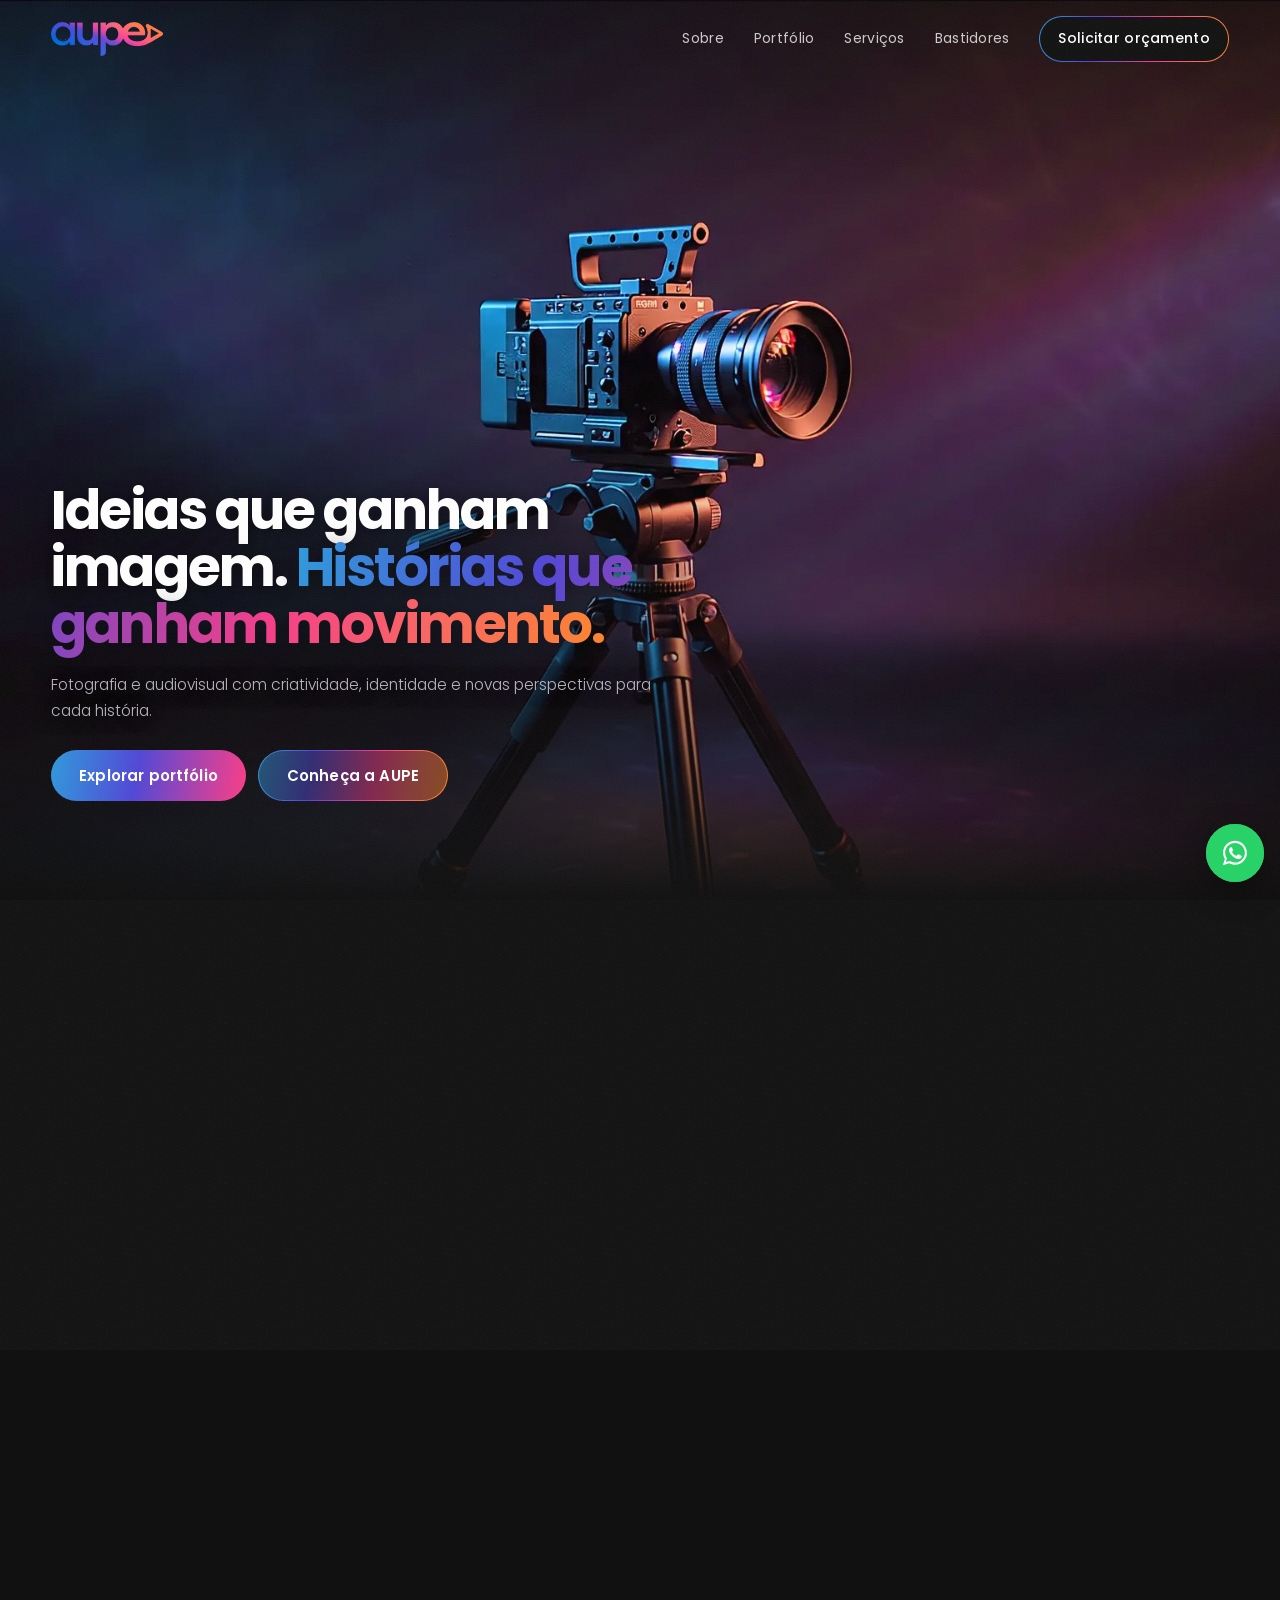
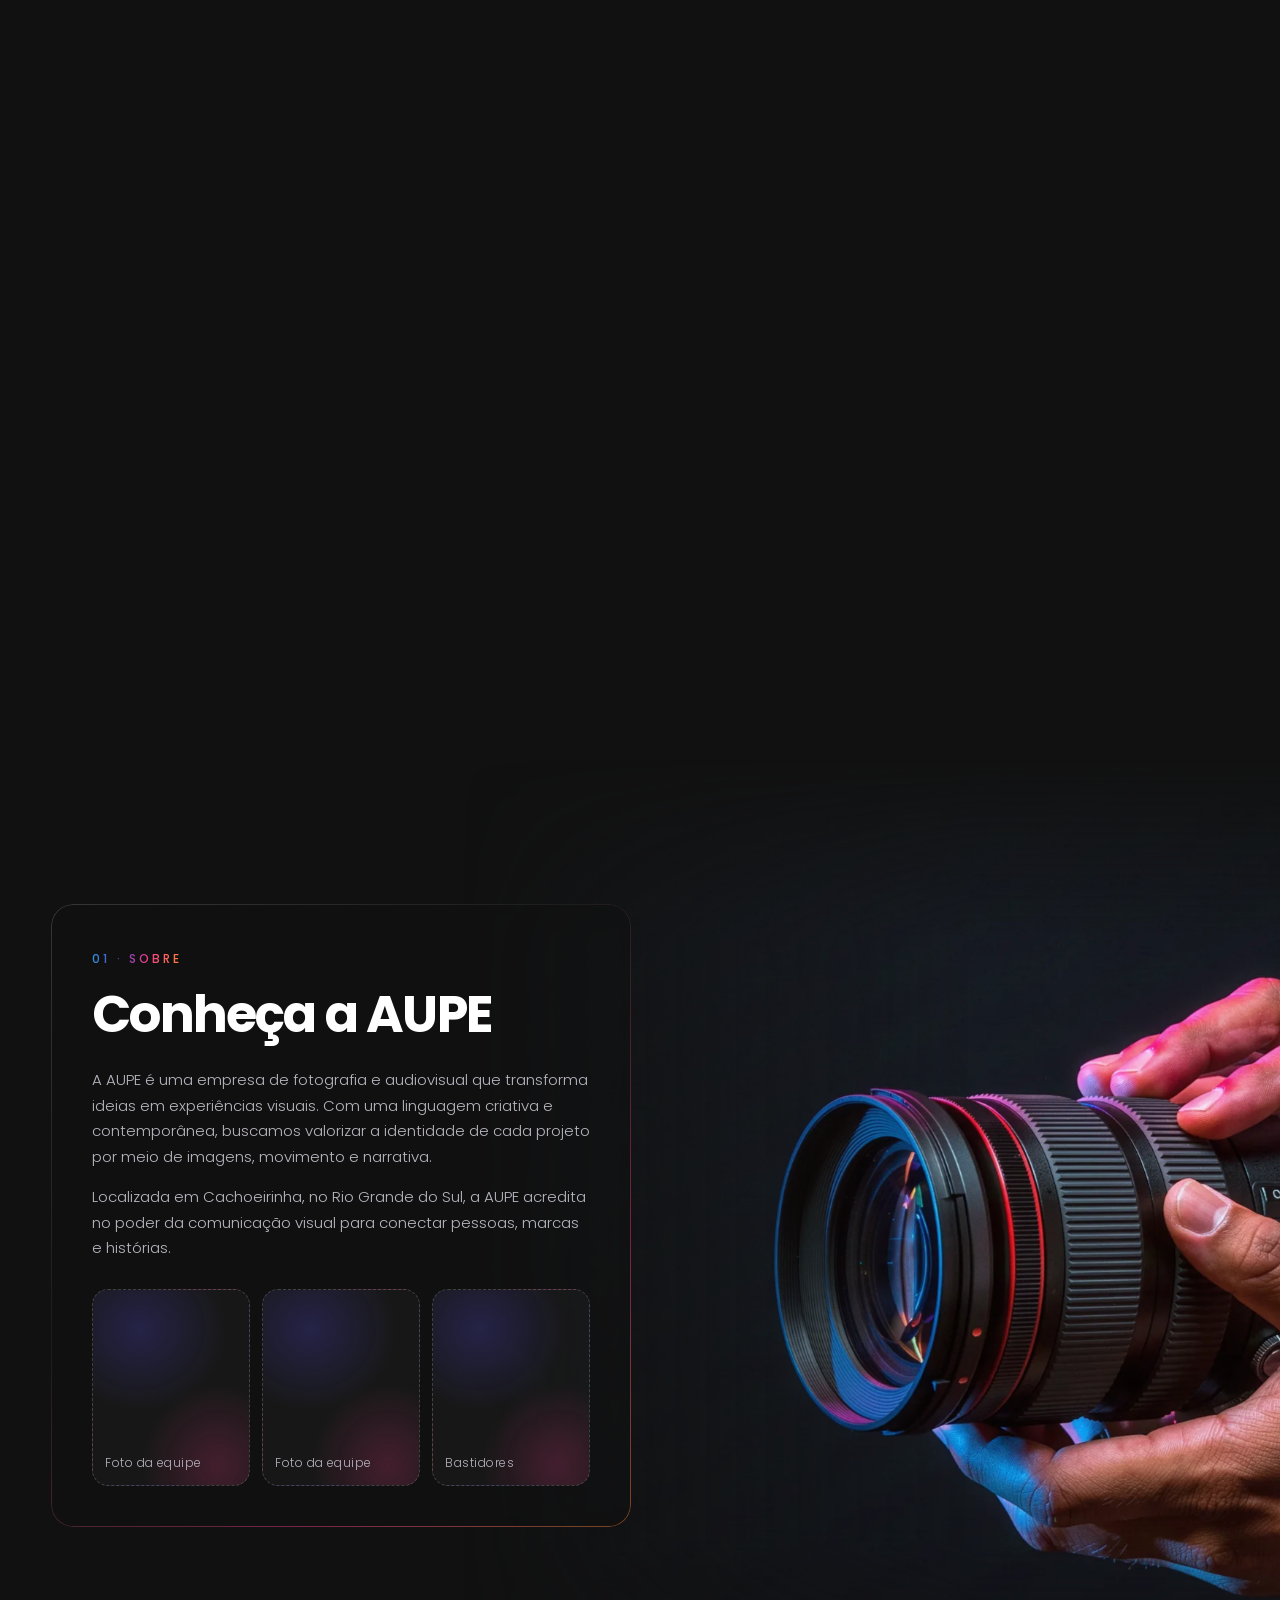
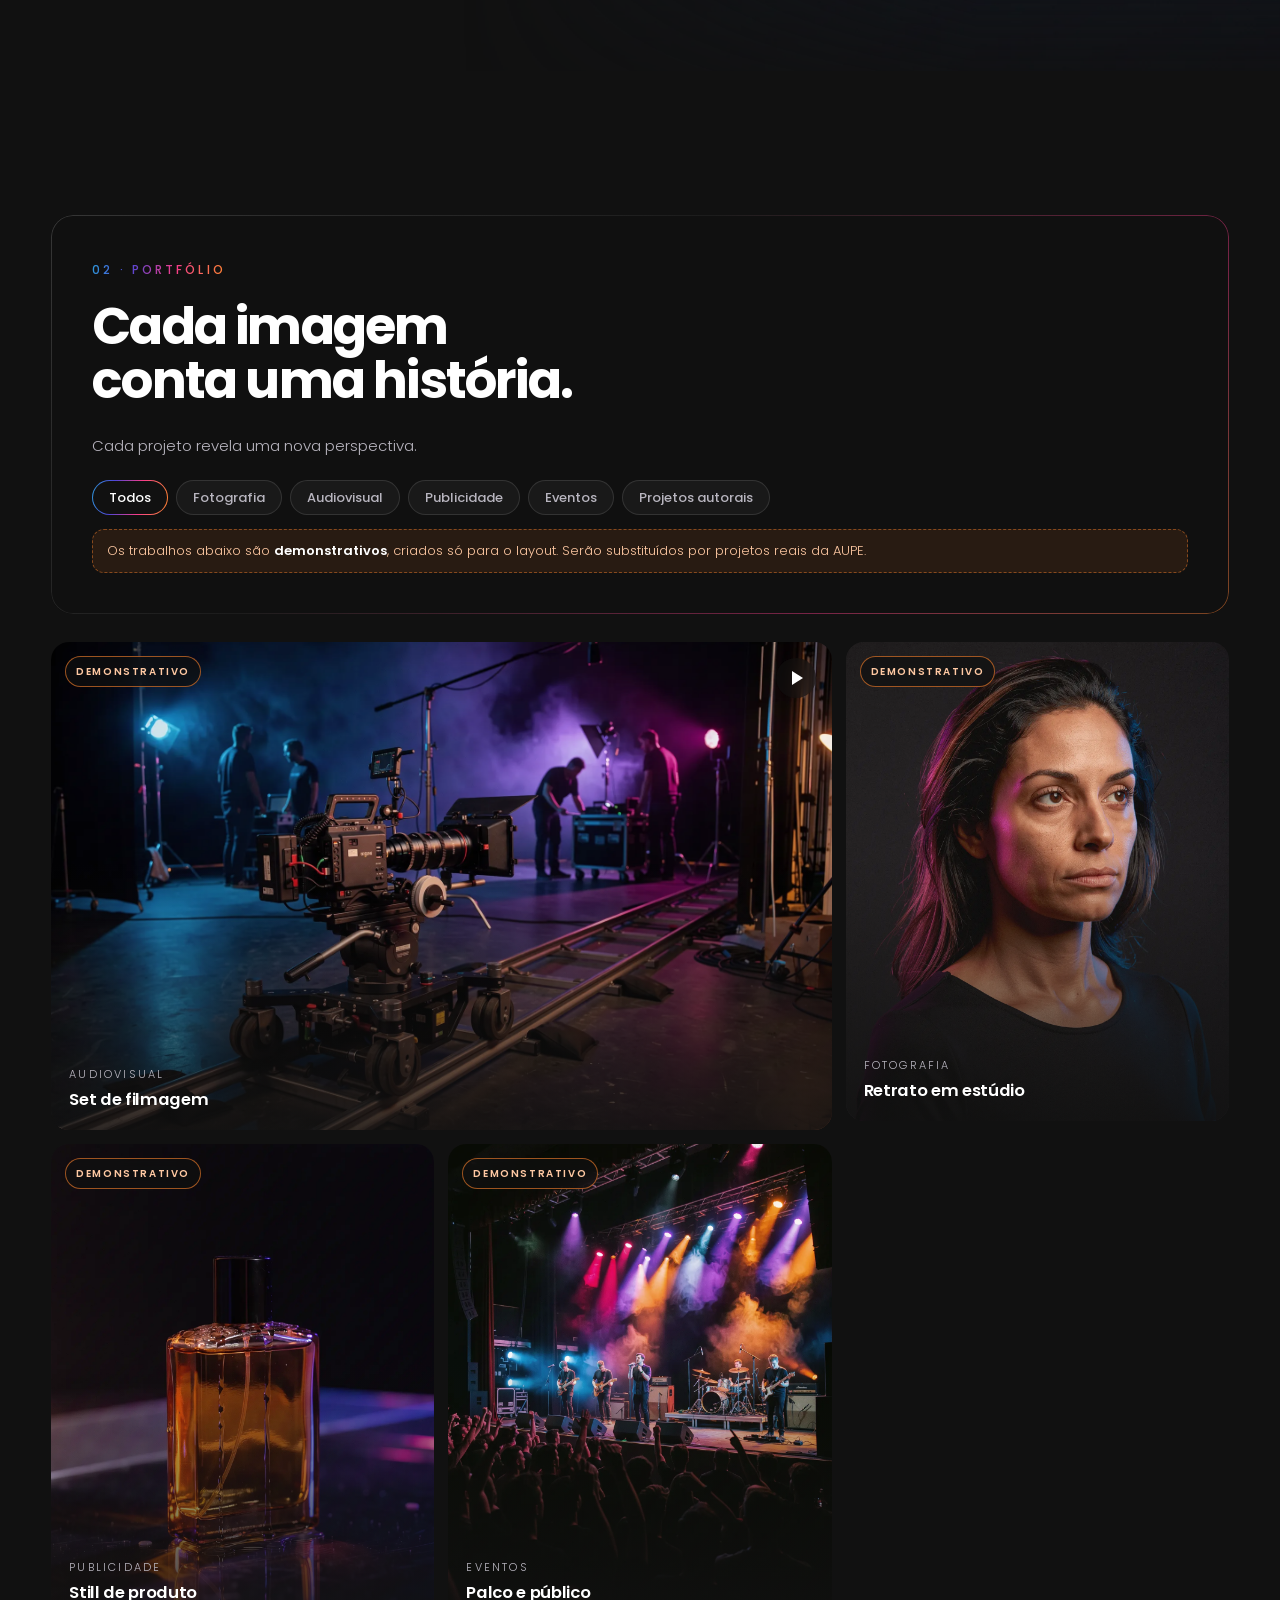
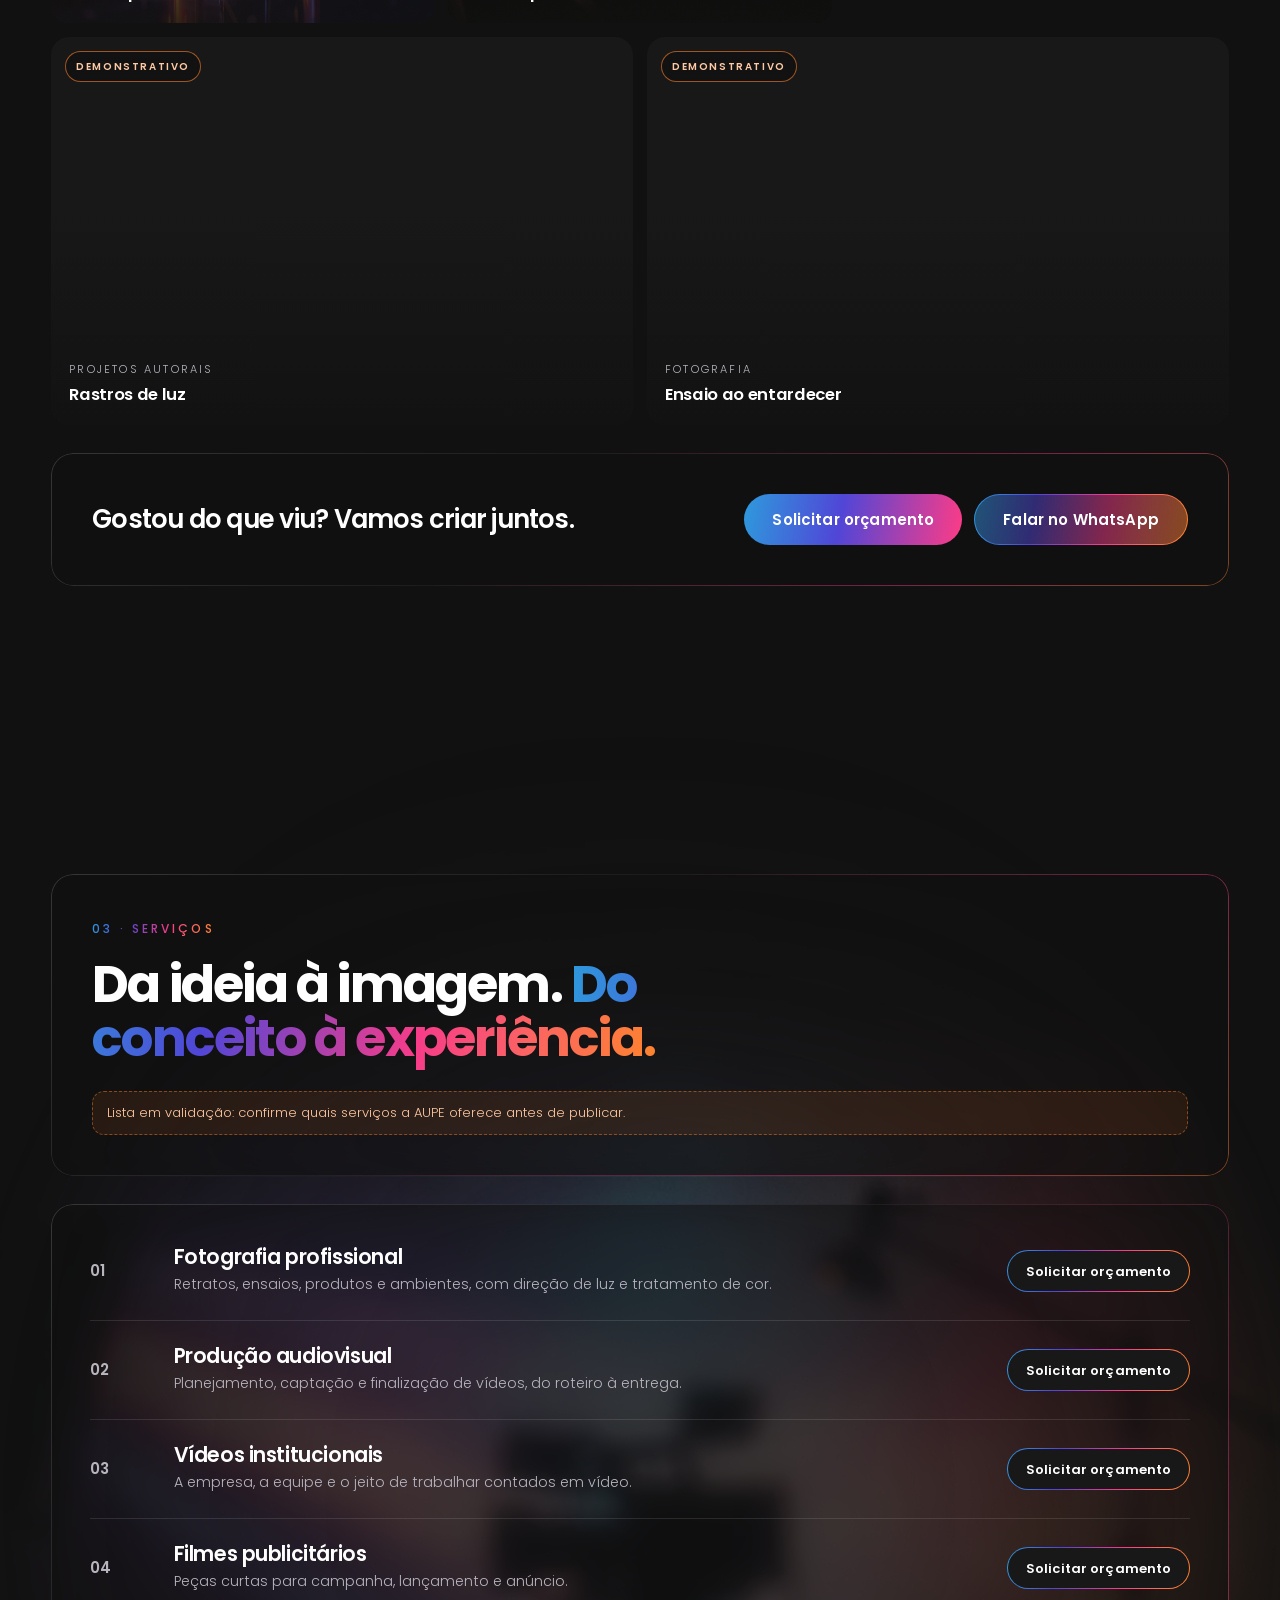
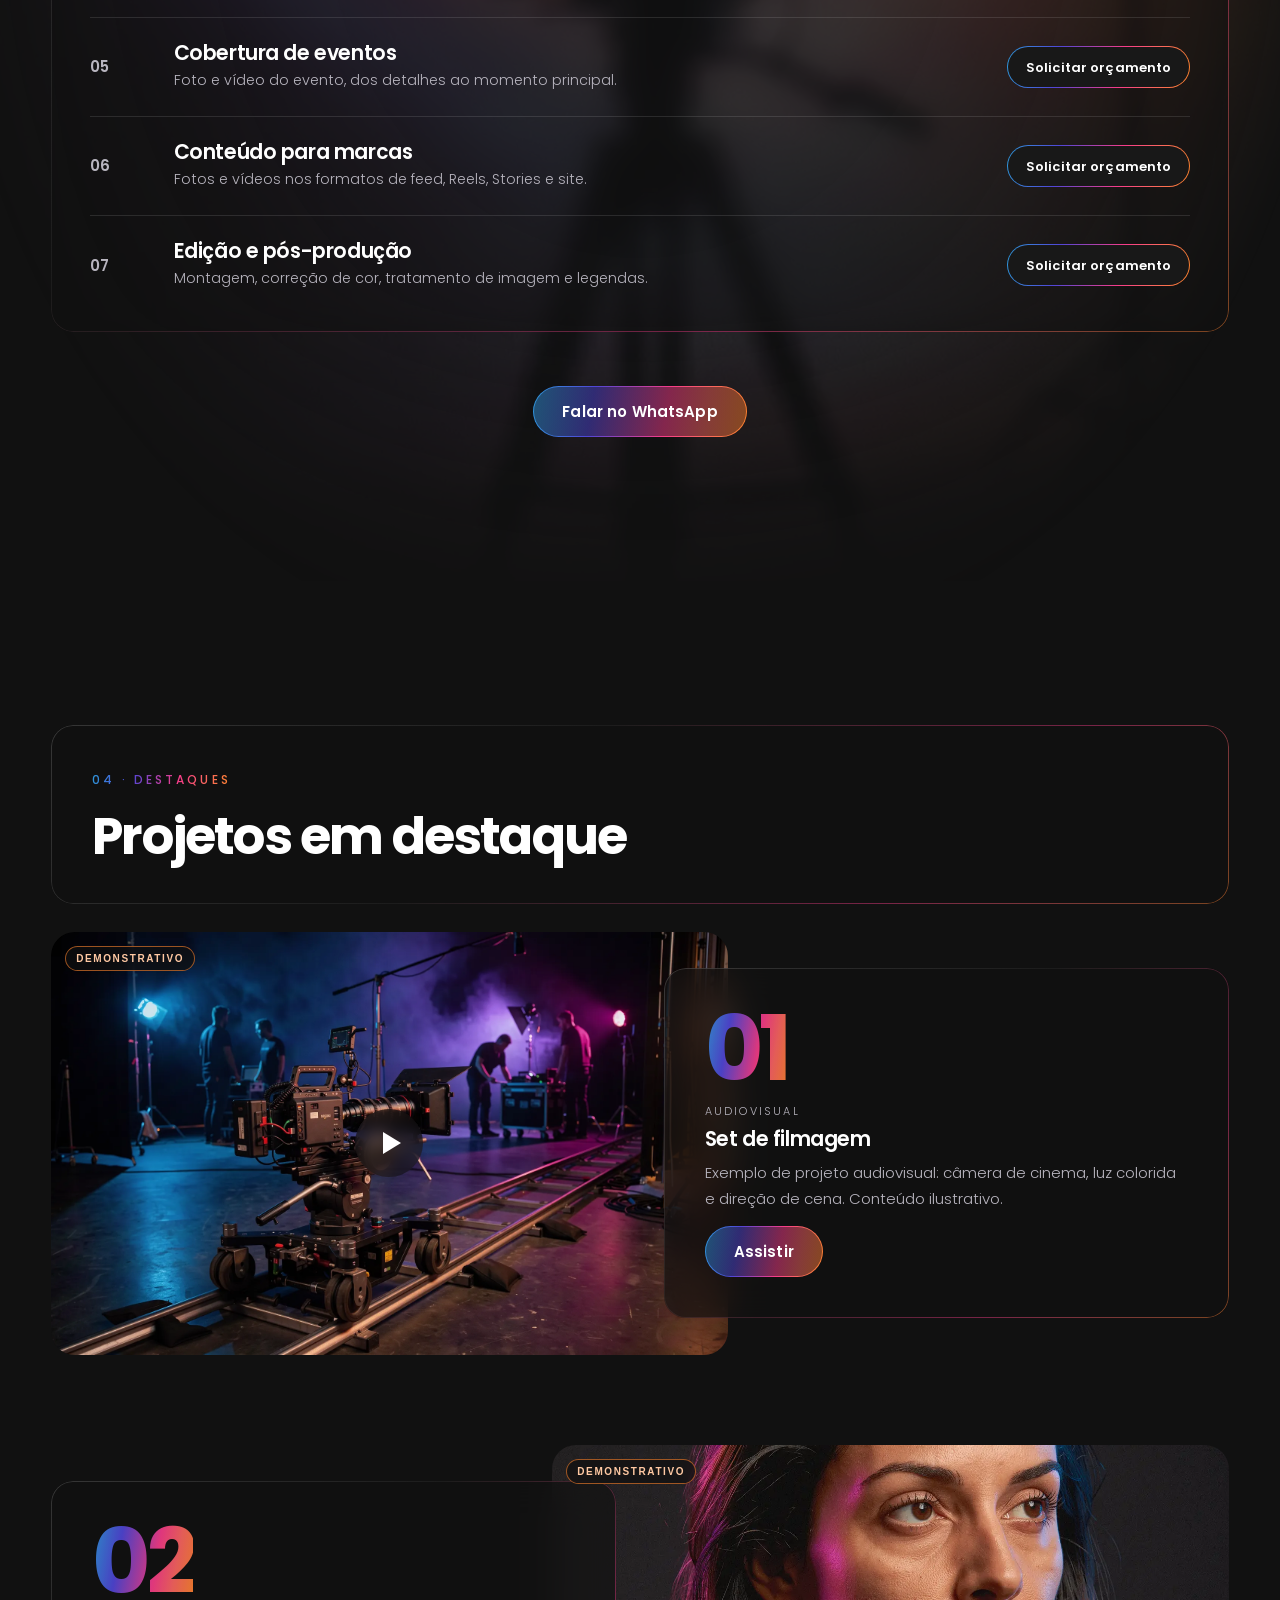
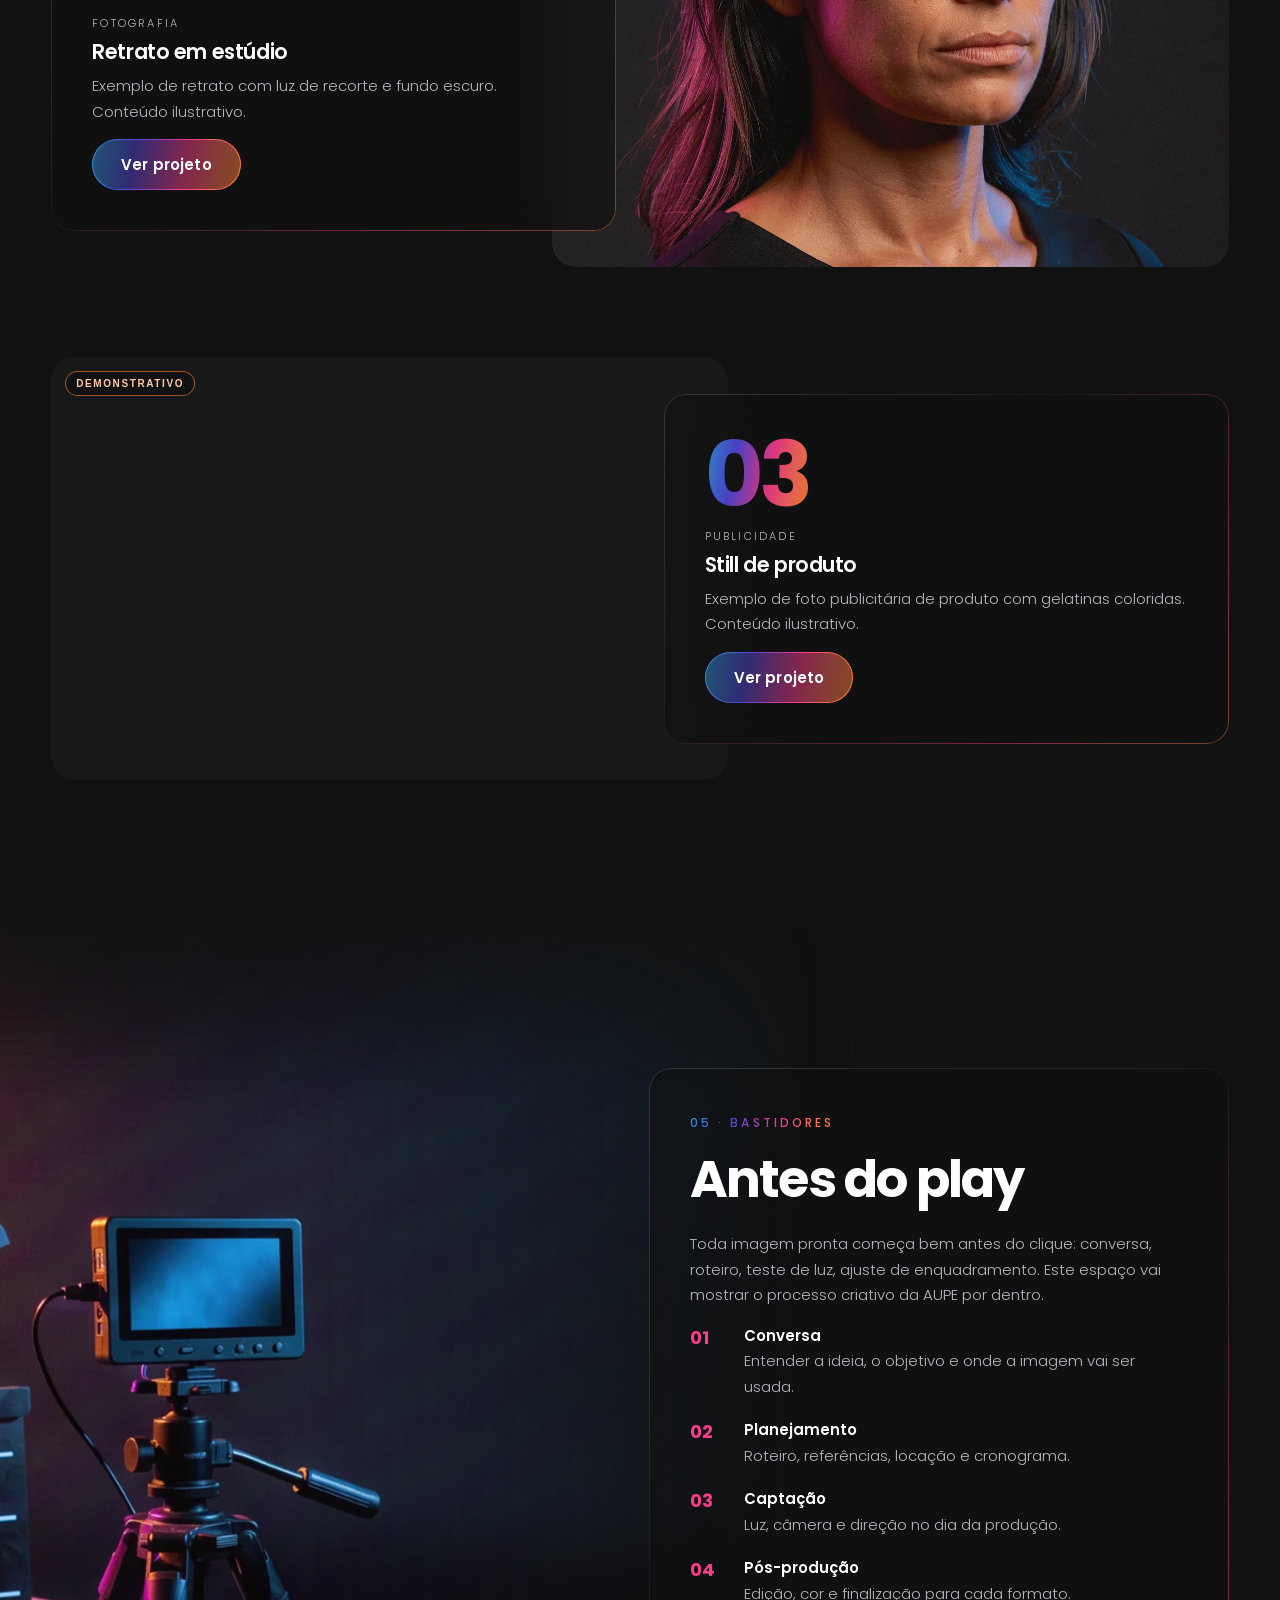
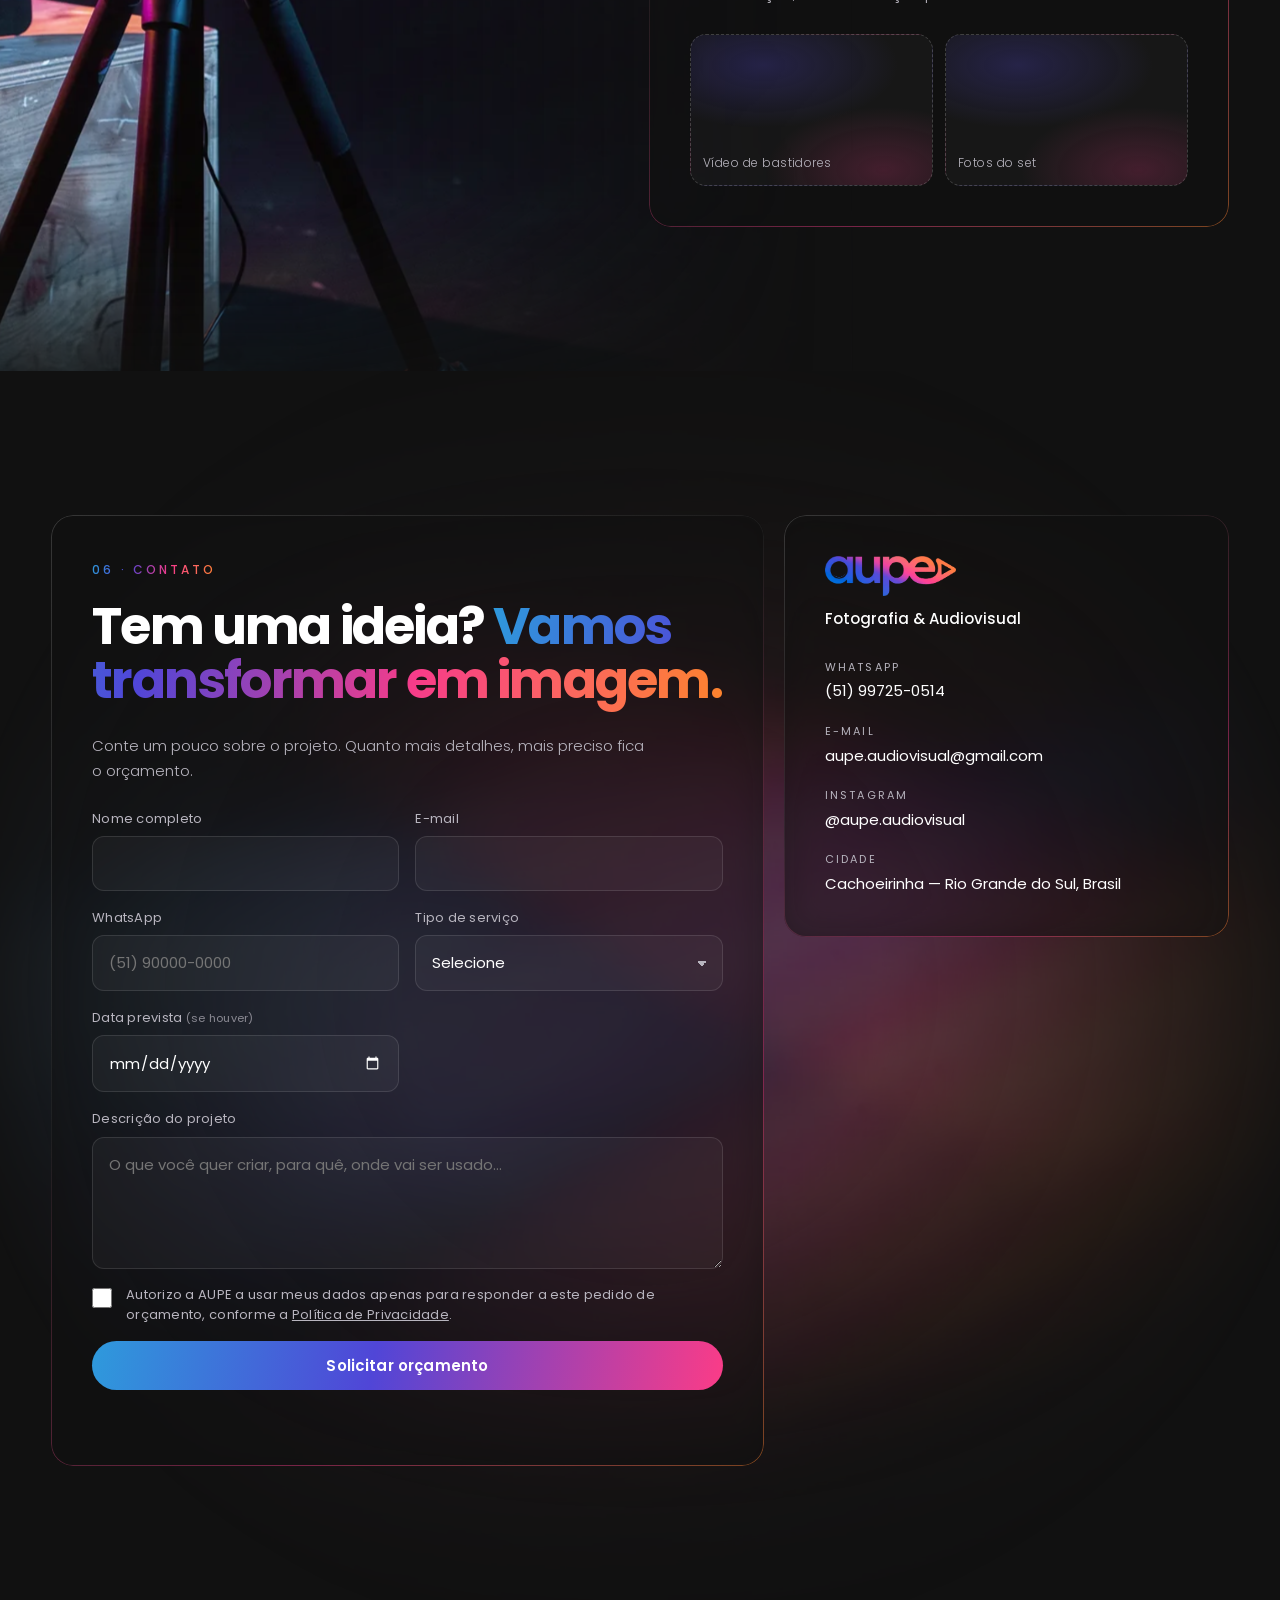
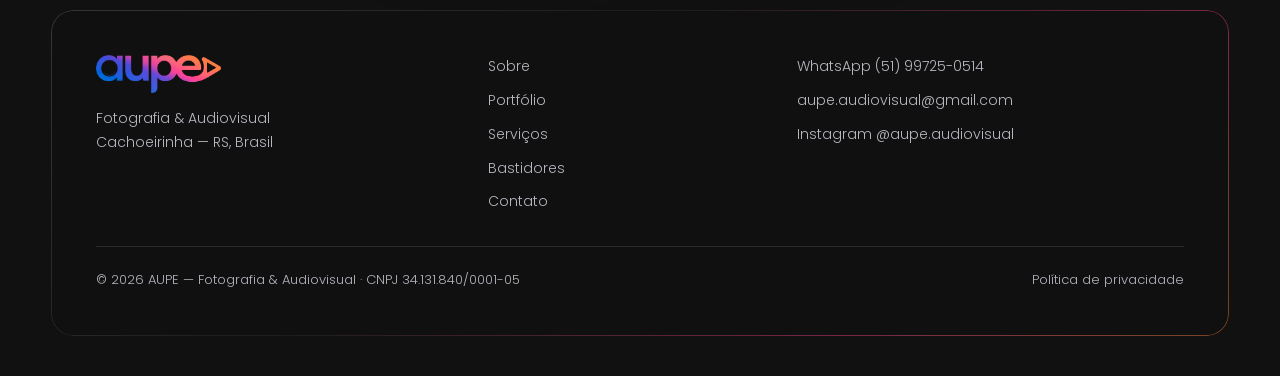
<file: index.html>
<!doctype html>
<html lang="pt-BR">
<head>
  <meta charset="utf-8">
  <meta name="viewport" content="width=device-width, initial-scale=1, viewport-fit=cover">
  <title>AUPE — Fotografia &amp; Audiovisual em Cachoeirinha, RS</title>
  <meta name="description" content="AUPE é uma empresa de fotografia e audiovisual em Cachoeirinha, Rio Grande do Sul. Fotos, vídeos e narrativa visual para marcas, empresas e pessoas. Solicite um orçamento.">
  <meta name="keywords" content="fotografia Cachoeirinha, audiovisual Cachoeirinha, fotógrafo Cachoeirinha RS, produtora de vídeo Cachoeirinha, vídeo institucional RS">
  <meta name="theme-color" content="#111111">
  <meta name="geo.region" content="BR-RS">
  <meta name="geo.placename" content="Cachoeirinha">

  <!-- Compartilhamento em redes sociais. Ao publicar, troque as URLs relativas pela URL completa do domínio (ver LEIA-ME.md). -->
  <meta property="og:type" content="website">
  <meta property="og:locale" content="pt_BR">
  <meta property="og:site_name" content="AUPE — Fotografia & Audiovisual">
  <meta property="og:title" content="AUPE — Ideias que ganham imagem. Histórias que ganham movimento.">
  <meta property="og:description" content="Fotografia e audiovisual em Cachoeirinha, RS. Criatividade, identidade e novas perspectivas para cada história.">
  <meta property="og:url" content="https://davi0047.github.io/aupe-site/">
  <meta property="og:image" content="https://davi0047.github.io/aupe-site/assets/og-aupe.jpg">
  <meta property="og:image:width" content="1200">
  <meta property="og:image:height" content="630">
  <meta name="twitter:card" content="summary_large_image">
  <link rel="canonical" href="https://davi0047.github.io/aupe-site/">

  <link rel="icon" type="image/png" href="assets/favicon.png">
  <link rel="apple-touch-icon" href="assets/favicon.png">

  <link rel="preconnect" href="https://fonts.googleapis.com">
  <link rel="preconnect" href="https://fonts.gstatic.com" crossorigin>
  <link href="https://fonts.googleapis.com/css2?family=Poppins:wght@300;400;500;600;700&display=swap" rel="stylesheet">
  <link rel="preload" as="image" href="assets/frames/desktop/f_0001.webp" media="(min-width: 761px)">
  <link rel="preload" as="image" href="assets/frames/mobile/f_0001.webp" media="(max-width: 760px)">
  <link rel="stylesheet" href="estilo.css">

  <!-- Dados estruturados para SEO local (sem endereço físico: só cidade, conforme briefing) -->
  <script type="application/ld+json">
  {
    "@context": "https://schema.org",
    "@type": "ProfessionalService",
    "url": "https://davi0047.github.io/aupe-site/",
    "name": "AUPE — Fotografia & Audiovisual",
    "description": "Empresa de fotografia e audiovisual em Cachoeirinha, Rio Grande do Sul.",
    "telephone": "+55 51 99725-0514",
    "email": "aupe.audiovisual@gmail.com",
    "taxID": "34.131.840/0001-05",
    "address": { "@type": "PostalAddress", "addressLocality": "Cachoeirinha", "addressRegion": "RS", "addressCountry": "BR" },
    "areaServed": { "@type": "City", "name": "Cachoeirinha" },
    "sameAs": ["https://www.instagram.com/aupe.audiovisual/"]
  }
  </script>
</head>
<body>

<a class="pular" href="#conteudo">Pular para o conteúdo</a>
<div class="progresso" aria-hidden="true"></div>

<header class="topo">
  <a href="#inicio" class="marca" aria-label="AUPE — início">
    <img src="assets/logo-aupe.webp" alt="AUPE" class="marca-logo" width="796" height="242">
  </a>
  <button class="menu-botao" aria-expanded="false" aria-controls="menu" aria-label="Abrir menu">
    <span></span><span></span>
  </button>
  <nav class="menu" id="menu" aria-label="Seções">
    <a href="#sobre">Sobre</a>
    <a href="#portfolio">Portfólio</a>
    <a href="#servicos">Serviços</a>
    <a href="#bastidores">Bastidores</a>
    <a href="#contato" class="menu-cta">Solicitar orçamento</a>
  </nav>
</header>

<main id="conteudo">

  <!-- ═══ ABERTURA · a rolagem conduz o vídeo. Cada .momento aparece numa faixa do progresso (0 a 1). ═══ -->
  <section id="inicio" class="cine" style="--altura: 440vh" aria-label="Abertura">
    <div class="cine-palco">
      <canvas class="cine-canvas" aria-hidden="true"></canvas>
      <div class="cine-vinheta"></div>

      <div class="momento" data-de="0" data-ate="0.3">
        <h1 class="titulo-abertura"><span class="sr">AUPE — </span>Ideias que ganham imagem. <span class="grad">Histórias que ganham movimento.</span></h1>
        <p class="apoio">Fotografia e audiovisual com criatividade, identidade e novas perspectivas para cada história.</p>
        <div class="acoes">
          <a href="#portfolio" class="botao">Explorar portfólio</a>
          <a href="#sobre" class="botao botao--linha">Conheça a AUPE</a>
        </div>
      </div>
      <div class="momento momento--direita" data-de="0.38" data-ate="0.66">
        <p class="destaque">Fotografia e audiovisual<br>em <span class="grad nowrap">Cachoeirinha — RS.</span></p>
      </div>
      <div class="momento momento--centro" data-de="0.74" data-ate="1">
        <p class="destaque">Vamos criar juntos.</p>
        <div class="acoes acoes--centro">
          <a href="#contato" class="botao">Solicitar orçamento</a>
          <a href="#" class="botao botao--linha" data-whats>Falar no WhatsApp</a>
        </div>
      </div>

      <div class="cine-dica" aria-hidden="true"><span></span>role</div>
    </div>
  </section>

  <!-- ═══ 01 · SOBRE ═══ -->
  <section id="sobre" class="secao">
    <img class="arte arte--direita" src="assets/img/sobre.webp" alt="" loading="lazy">
    <div class="secao-grade">
      <div class="painel revelar">
        <span class="rotulo">01 · Sobre</span>
        <h2>Conheça a AUPE</h2>
        <p>A AUPE é uma empresa de fotografia e audiovisual que transforma ideias em experiências visuais. Com uma linguagem criativa e contemporânea, buscamos valorizar a identidade de cada projeto por meio de imagens, movimento e narrativa.</p>
        <p>Localizada em Cachoeirinha, no Rio Grande do Sul, a AUPE acredita no poder da comunicação visual para conectar pessoas, marcas e histórias.</p>

        <!-- Espaço para fotos da equipe: troque cada .vaga por <img src="assets/equipe/nome.webp" alt="Nome, função"> -->
        <div class="equipe" aria-label="Equipe">
          <div class="vaga"><span>Foto da equipe</span></div>
          <div class="vaga"><span>Foto da equipe</span></div>
          <div class="vaga"><span>Bastidores</span></div>
        </div>
      </div>
    </div>
  </section>

  <!-- ═══ 02 · PORTFÓLIO · os itens vêm de dados/portfolio.js ═══ -->
  <section id="portfolio" class="secao secao--larga">
    <div class="painel painel--cabecalho revelar">
      <span class="rotulo">02 · Portfólio</span>
      <h2>Cada imagem conta uma história.</h2>
      <p>Cada projeto revela uma nova perspectiva.</p>
      <div class="filtros" role="toolbar" aria-label="Filtrar portfólio por categoria"></div>
      <p class="aviso-demo so-demo">Os trabalhos abaixo são <strong>demonstrativos</strong>, criados só para o layout. Serão substituídos por projetos reais da AUPE.</p>
    </div>
    <div class="galeria" aria-live="polite"></div>
    <div class="painel painel--fecho revelar">
      <p class="destaque">Gostou do que viu? Vamos criar juntos.</p>
      <div class="acoes">
        <a href="#contato" class="botao">Solicitar orçamento</a>
        <a href="#" class="botao botao--linha" data-whats>Falar no WhatsApp</a>
      </div>
    </div>
  </section>

  <!-- ═══ 03 · SERVIÇOS · lista em validação com a AUPE ═══ -->
  <section id="servicos" class="secao secao--larga">
    <img class="arte arte--fundo" src="assets/img/servicos.webp" alt="" loading="lazy">
    <div class="painel painel--cabecalho revelar">
      <span class="rotulo">03 · Serviços</span>
      <h2>Da ideia à imagem. <span class="grad">Do conceito à experiência.</span></h2>
      <p class="aviso-demo so-demo">Lista em validação: confirme quais serviços a AUPE oferece antes de publicar.</p>
    </div>
    <ol class="painel servicos revelar">
      <li>
        <div><h3>Fotografia profissional</h3><p>Retratos, ensaios, produtos e ambientes, com direção de luz e tratamento de cor.</p></div>
        <button class="botao botao--mini" data-servico="Fotografia profissional">Solicitar orçamento</button>
      </li>
      <li>
        <div><h3>Produção audiovisual</h3><p>Planejamento, captação e finalização de vídeos, do roteiro à entrega.</p></div>
        <button class="botao botao--mini" data-servico="Produção audiovisual">Solicitar orçamento</button>
      </li>
      <li>
        <div><h3>Vídeos institucionais</h3><p>A empresa, a equipe e o jeito de trabalhar contados em vídeo.</p></div>
        <button class="botao botao--mini" data-servico="Vídeos institucionais">Solicitar orçamento</button>
      </li>
      <li>
        <div><h3>Filmes publicitários</h3><p>Peças curtas para campanha, lançamento e anúncio.</p></div>
        <button class="botao botao--mini" data-servico="Filmes publicitários">Solicitar orçamento</button>
      </li>
      <li>
        <div><h3>Cobertura de eventos</h3><p>Foto e vídeo do evento, dos detalhes ao momento principal.</p></div>
        <button class="botao botao--mini" data-servico="Cobertura de eventos">Solicitar orçamento</button>
      </li>
      <li>
        <div><h3>Conteúdo para marcas</h3><p>Fotos e vídeos nos formatos de feed, Reels, Stories e site.</p></div>
        <button class="botao botao--mini" data-servico="Conteúdo para marcas">Solicitar orçamento</button>
      </li>
      <li>
        <div><h3>Edição e pós-produção</h3><p>Montagem, correção de cor, tratamento de imagem e legendas.</p></div>
        <button class="botao botao--mini" data-servico="Edição e pós-produção">Solicitar orçamento</button>
      </li>
    </ol>
    <div class="acoes acoes--centro revelar">
      <a href="#" class="botao botao--linha" data-whats>Falar no WhatsApp</a>
    </div>
  </section>

  <!-- ═══ 04 · PROJETOS EM DESTAQUE · itens com destaque: true em dados/portfolio.js ═══ -->
  <section id="destaques" class="secao secao--larga">
    <div class="painel painel--cabecalho revelar">
      <span class="rotulo">04 · Destaques</span>
      <h2>Projetos em destaque</h2>
    </div>
    <div class="destaques"></div>
  </section>

  <!-- ═══ 05 · BASTIDORES ═══ -->
  <section id="bastidores" class="secao">
    <img class="arte arte--esquerda" src="assets/img/bastidores.webp" alt="" loading="lazy">
    <div class="secao-grade secao-grade--direita">
      <div class="painel revelar">
        <span class="rotulo">05 · Bastidores</span>
        <h2>Antes do play</h2>
        <p>Toda imagem pronta começa bem antes do clique: conversa, roteiro, teste de luz, ajuste de enquadramento. Este espaço vai mostrar o processo criativo da AUPE por dentro.</p>
        <ol class="passos">
          <li><strong>Conversa</strong><span>Entender a ideia, o objetivo e onde a imagem vai ser usada.</span></li>
          <li><strong>Planejamento</strong><span>Roteiro, referências, locação e cronograma.</span></li>
          <li><strong>Captação</strong><span>Luz, câmera e direção no dia da produção.</span></li>
          <li><strong>Pós-produção</strong><span>Edição, cor e finalização para cada formato.</span></li>
        </ol>
        <!-- Troque as vagas por vídeos/fotos reais de bastidores (ver LEIA-ME.md) -->
        <div class="equipe equipe--2">
          <div class="vaga"><span>Vídeo de bastidores</span></div>
          <div class="vaga"><span>Fotos do set</span></div>
        </div>
      </div>
    </div>
  </section>

  <!-- ═══ 06 · CONTATO · formulário → e-mail (config.js) ═══ -->
  <section id="contato" class="secao secao--contato">
    <img class="arte arte--fundo arte--suave" src="assets/img/contato.webp" alt="" loading="lazy">
    <div class="contato-grade">
      <div class="painel painel--form revelar">
        <span class="rotulo">06 · Contato</span>
        <h2>Tem uma ideia? <span class="grad">Vamos transformar em imagem.</span></h2>
        <p>Conte um pouco sobre o projeto. Quanto mais detalhes, mais preciso fica o orçamento.</p>
        <form class="form" novalidate>
          <div class="campo">
            <label for="f-nome">Nome completo</label>
            <input id="f-nome" name="nome" autocomplete="name" required>
          </div>
          <div class="campo">
            <label for="f-email">E-mail</label>
            <input id="f-email" name="email" type="email" autocomplete="email" required>
          </div>
          <div class="campo">
            <label for="f-tel">WhatsApp</label>
            <input id="f-tel" name="whatsapp" type="tel" autocomplete="tel" inputmode="tel" placeholder="(51) 90000-0000" required>
          </div>
          <div class="campo">
            <label for="f-servico">Tipo de serviço</label>
            <select id="f-servico" name="tipo_de_servico" required>
              <option value="">Selecione</option>
              <option>Fotografia profissional</option>
              <option>Produção audiovisual</option>
              <option>Vídeos institucionais</option>
              <option>Filmes publicitários</option>
              <option>Cobertura de eventos</option>
              <option>Conteúdo para marcas</option>
              <option>Edição e pós-produção</option>
              <option>Outro / ainda não sei</option>
            </select>
          </div>
          <div class="campo">
            <label for="f-data">Data prevista <small>(se houver)</small></label>
            <input id="f-data" name="data_prevista" type="date">
          </div>
          <div class="campo campo--inteiro">
            <label for="f-msg">Descrição do projeto</label>
            <textarea id="f-msg" name="descricao" rows="4" required placeholder="O que você quer criar, para quê, onde vai ser usado…"></textarea>
          </div>
          <div class="campo campo--inteiro campo--check">
            <input id="f-lgpd" name="consentimento" type="checkbox" value="Sim, autorizo" required>
            <label for="f-lgpd">Autorizo a AUPE a usar meus dados apenas para responder a este pedido de orçamento, conforme a <a href="politica-de-privacidade.html">Política de Privacidade</a>.</label>
          </div>
          <input type="text" name="_honey" class="pote" tabindex="-1" autocomplete="off" aria-hidden="true">
          <button type="submit" class="botao campo--inteiro">Solicitar orçamento</button>
          <p class="form-status campo--inteiro" role="status" aria-live="polite"></p>
        </form>
      </div>

      <aside class="painel canais revelar" aria-label="Canais oficiais">
        <img src="assets/logo-aupe.webp" alt="AUPE" class="canais-logo" width="796" height="242" loading="lazy">
        <p class="canais-nome">Fotografia &amp; Audiovisual</p>
        <ul>
          <li><span>WhatsApp</span><a href="#" data-whats>(51) 99725-0514</a></li>
          <li><span>E-mail</span><a href="mailto:aupe.audiovisual@gmail.com">aupe.audiovisual@gmail.com</a></li>
          <li><span>Instagram</span><a href="https://www.instagram.com/aupe.audiovisual/" target="_blank" rel="noopener">@aupe.audiovisual</a></li>
          <li><span>Cidade</span>Cachoeirinha — Rio Grande do Sul, Brasil</li>
        </ul>
      </aside>
    </div>
  </section>

</main>

<footer class="rodape">
  <div class="painel rodape-painel">
    <div class="rodape-marca">
      <img src="assets/logo-aupe.webp" alt="AUPE" width="796" height="242" loading="lazy">
      <p>Fotografia &amp; Audiovisual<br>Cachoeirinha — RS, Brasil</p>
    </div>
    <nav aria-label="Rodapé">
      <a href="#sobre">Sobre</a>
      <a href="#portfolio">Portfólio</a>
      <a href="#servicos">Serviços</a>
      <a href="#bastidores">Bastidores</a>
      <a href="#contato">Contato</a>
    </nav>
    <div class="rodape-contato">
      <a href="#" data-whats>WhatsApp (51) 99725-0514</a>
      <a href="mailto:aupe.audiovisual@gmail.com">aupe.audiovisual@gmail.com</a>
      <a href="https://www.instagram.com/aupe.audiovisual/" target="_blank" rel="noopener">Instagram @aupe.audiovisual</a>
    </div>
    <div class="rodape-base">
      <span>© <span data-ano></span> AUPE — Fotografia &amp; Audiovisual · CNPJ 34.131.840/0001-05</span>
      <a href="politica-de-privacidade.html">Política de privacidade</a>
    </div>
  </div>
</footer>

<!-- Visualização ampliada do portfólio -->
<dialog class="lightbox" aria-label="Projeto">
  <button class="lb-fechar" aria-label="Fechar">×</button>
  <button class="lb-nav lb-ant" aria-label="Anterior">‹</button>
  <button class="lb-nav lb-prox" aria-label="Próximo">›</button>
  <figure class="lb-midia"></figure>
  <div class="lb-info">
    <span class="lb-cat"></span>
    <h3 class="lb-titulo"></h3>
    <p class="lb-desc"></p>
  </div>
</dialog>

<a class="whats" href="https://wa.me/5551997250514" target="_blank" rel="noopener" aria-label="Conversar com a AUPE no WhatsApp" data-whats>
  <svg viewBox="0 0 32 32" aria-hidden="true"><path fill="currentColor" d="M16 3C9 3 3.3 8.6 3.3 15.6c0 2.4.7 4.7 1.9 6.7L3 29l6.9-2.1c1.9 1 4 1.6 6.1 1.6 7 0 12.7-5.6 12.7-12.6S23 3 16 3Zm0 23.1c-1.9 0-3.8-.5-5.4-1.5l-.4-.2-4.1 1.2 1.3-4-.3-.4a10.4 10.4 0 0 1-1.6-5.6C5.5 9.8 10.2 5.2 16 5.2s10.5 4.6 10.5 10.4S21.8 26.1 16 26.1Zm5.8-7.8c-.3-.2-1.9-.9-2.2-1-.3-.1-.5-.2-.7.2-.2.3-.8 1-1 1.2-.2.2-.4.2-.7.1-.3-.2-1.3-.5-2.5-1.6-.9-.8-1.6-1.8-1.7-2.1-.2-.3 0-.5.1-.6l.5-.6.3-.5c.1-.2 0-.4 0-.6l-1-2.4c-.3-.6-.5-.5-.7-.5h-.6c-.2 0-.6.1-.9.4-.3.3-1.2 1.1-1.2 2.8s1.2 3.2 1.4 3.4c.2.2 2.4 3.6 5.7 5 .8.4 1.4.6 1.9.7.8.3 1.6.2 2.2.1.7-.1 1.9-.8 2.2-1.5.3-.7.3-1.4.2-1.5-.1-.2-.3-.3-.6-.4Z"/></svg>
</a>

<script src="config.js"></script>
<script src="dados/portfolio.js"></script>
<script src="app.js"></script>
</body>
</html>
</file>
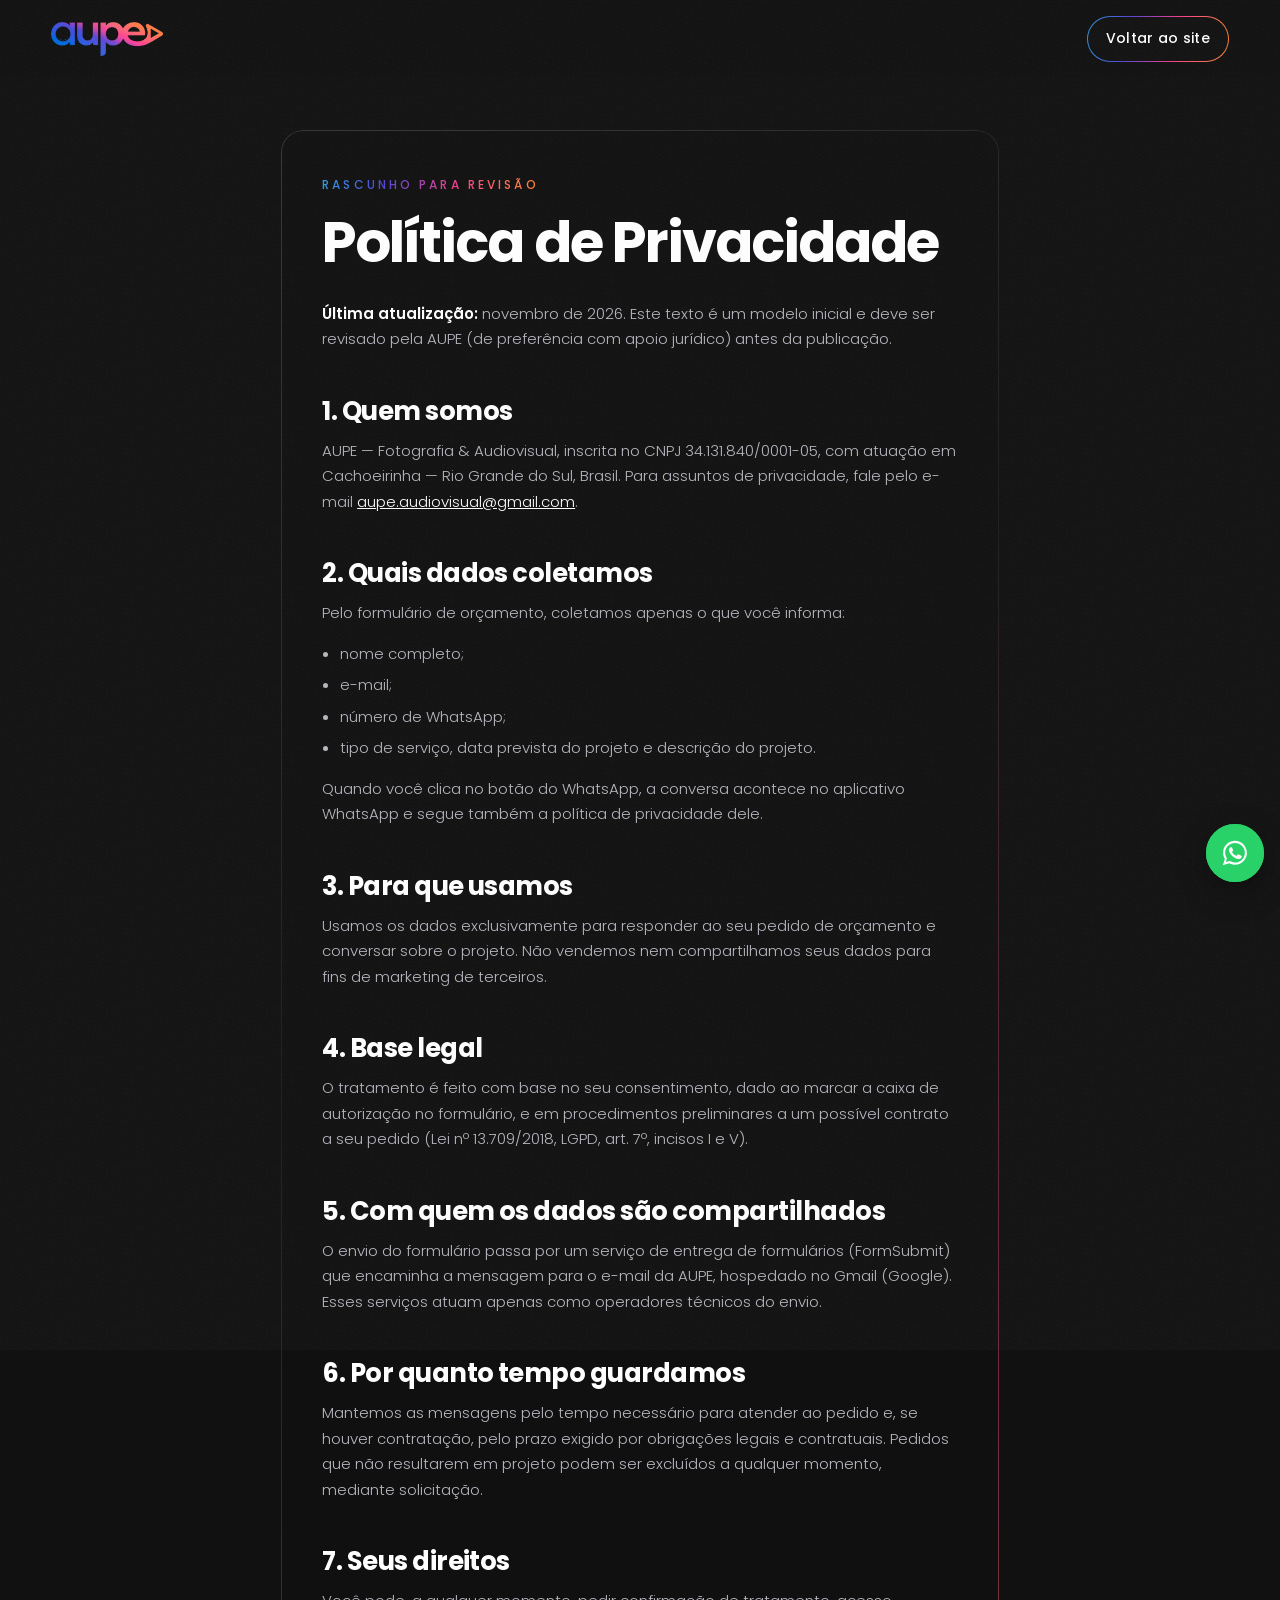
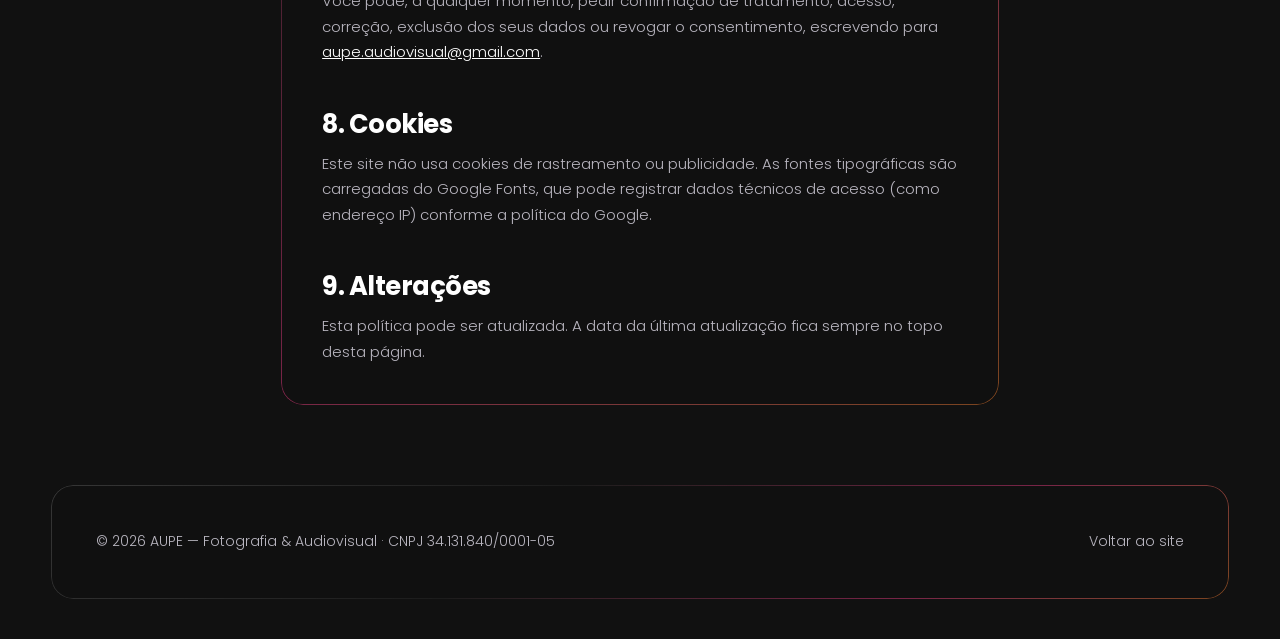
<file: politica-de-privacidade.html>
<!doctype html>
<html lang="pt-BR">
<head>
  <meta charset="utf-8">
  <meta name="viewport" content="width=device-width, initial-scale=1, viewport-fit=cover">
  <title>Política de Privacidade — AUPE Fotografia &amp; Audiovisual</title>
  <meta name="description" content="Como a AUPE — Fotografia & Audiovisual trata os dados pessoais enviados pelo site.">
  <meta name="robots" content="noindex, follow">
  <meta name="theme-color" content="#111111">
  <link rel="icon" type="image/png" href="assets/favicon.png">
  <link rel="preconnect" href="https://fonts.googleapis.com">
  <link rel="preconnect" href="https://fonts.gstatic.com" crossorigin>
  <link href="https://fonts.googleapis.com/css2?family=Poppins:wght@300;400;500;600;700&display=swap" rel="stylesheet">
  <link rel="stylesheet" href="estilo.css">
  <style>
    .doc { max-width: 820px; margin: 0 auto; padding: 130px var(--gutter) 80px; }
    .doc h1 { font-size: clamp(32px, 4.4vw, 56px); }
    .doc h2 { font-size: clamp(20px, 2vw, 26px); margin-top: 1.8em; letter-spacing: -.02em; }
    .doc ul { color: var(--texto-suave); padding-left: 1.2em; }
    .doc li { margin-bottom: .4em; }
    .doc a { color: var(--texto); }
  </style>
</head>
<body>

<header class="topo rolou">
  <a href="index.html" class="marca" aria-label="AUPE — voltar ao início">
    <img src="assets/logo-aupe.webp" alt="AUPE" class="marca-logo" width="796" height="242">
  </a>
  <nav class="menu" style="position:static;opacity:1;visibility:visible;flex-direction:row;background:none;font-size:14px;backdrop-filter:none">
    <a href="index.html#contato" class="menu-cta">Voltar ao site</a>
  </nav>
</header>

<main class="doc">
  <div class="painel">
    <span class="rotulo">Rascunho para revisão</span>
    <h1>Política de Privacidade</h1>
    <p><strong>Última atualização:</strong> <span data-atualizado>novembro de 2026</span>.
    Este texto é um modelo inicial e deve ser revisado pela AUPE (de preferência com apoio jurídico) antes da publicação.</p>

    <h2>1. Quem somos</h2>
    <p>AUPE — Fotografia &amp; Audiovisual, inscrita no CNPJ 34.131.840/0001-05, com atuação em Cachoeirinha — Rio Grande do Sul, Brasil. Para assuntos de privacidade, fale pelo e-mail <a href="mailto:aupe.audiovisual@gmail.com">aupe.audiovisual@gmail.com</a>.</p>

    <h2>2. Quais dados coletamos</h2>
    <p>Pelo formulário de orçamento, coletamos apenas o que você informa:</p>
    <ul>
      <li>nome completo;</li>
      <li>e-mail;</li>
      <li>número de WhatsApp;</li>
      <li>tipo de serviço, data prevista do projeto e descrição do projeto.</li>
    </ul>
    <p>Quando você clica no botão do WhatsApp, a conversa acontece no aplicativo WhatsApp e segue também a política de privacidade dele.</p>

    <h2>3. Para que usamos</h2>
    <p>Usamos os dados exclusivamente para responder ao seu pedido de orçamento e conversar sobre o projeto. Não vendemos nem compartilhamos seus dados para fins de marketing de terceiros.</p>

    <h2>4. Base legal</h2>
    <p>O tratamento é feito com base no seu consentimento, dado ao marcar a caixa de autorização no formulário, e em procedimentos preliminares a um possível contrato a seu pedido (Lei nº 13.709/2018, LGPD, art. 7º, incisos I e V).</p>

    <h2>5. Com quem os dados são compartilhados</h2>
    <p>O envio do formulário passa por um serviço de entrega de formulários (FormSubmit) que encaminha a mensagem para o e-mail da AUPE, hospedado no Gmail (Google). Esses serviços atuam apenas como operadores técnicos do envio.</p>

    <h2>6. Por quanto tempo guardamos</h2>
    <p>Mantemos as mensagens pelo tempo necessário para atender ao pedido e, se houver contratação, pelo prazo exigido por obrigações legais e contratuais. Pedidos que não resultarem em projeto podem ser excluídos a qualquer momento, mediante solicitação.</p>

    <h2>7. Seus direitos</h2>
    <p>Você pode, a qualquer momento, pedir confirmação de tratamento, acesso, correção, exclusão dos seus dados ou revogar o consentimento, escrevendo para <a href="mailto:aupe.audiovisual@gmail.com">aupe.audiovisual@gmail.com</a>.</p>

    <h2>8. Cookies</h2>
    <p>Este site não usa cookies de rastreamento ou publicidade. As fontes tipográficas são carregadas do Google Fonts, que pode registrar dados técnicos de acesso (como endereço IP) conforme a política do Google.</p>

    <h2>9. Alterações</h2>
    <p>Esta política pode ser atualizada. A data da última atualização fica sempre no topo desta página.</p>
  </div>
</main>

<footer class="rodape">
  <div class="painel rodape-painel" style="display:flex;flex-wrap:wrap;justify-content:space-between;gap:12px 24px">
    <span>© <span data-ano></span> AUPE — Fotografia &amp; Audiovisual · CNPJ 34.131.840/0001-05</span>
    <a href="index.html">Voltar ao site</a>
  </div>
</footer>

<a class="whats" href="https://wa.me/5551997250514" target="_blank" rel="noopener" aria-label="Conversar com a AUPE no WhatsApp" data-whats>
  <svg viewBox="0 0 32 32" aria-hidden="true"><path fill="currentColor" d="M16 3C9 3 3.3 8.6 3.3 15.6c0 2.4.7 4.7 1.9 6.7L3 29l6.9-2.1c1.9 1 4 1.6 6.1 1.6 7 0 12.7-5.6 12.7-12.6S23 3 16 3Zm0 23.1c-1.9 0-3.8-.5-5.4-1.5l-.4-.2-4.1 1.2 1.3-4-.3-.4a10.4 10.4 0 0 1-1.6-5.6C5.5 9.8 10.2 5.2 16 5.2s10.5 4.6 10.5 10.4S21.8 26.1 16 26.1Zm5.8-7.8c-.3-.2-1.9-.9-2.2-1-.3-.1-.5-.2-.7.2-.2.3-.8 1-1 1.2-.2.2-.4.2-.7.1-.3-.2-1.3-.5-2.5-1.6-.9-.8-1.6-1.8-1.7-2.1-.2-.3 0-.5.1-.6l.5-.6.3-.5c.1-.2 0-.4 0-.6l-1-2.4c-.3-.6-.5-.5-.7-.5h-.6c-.2 0-.6.1-.9.4-.3.3-1.2 1.1-1.2 2.8s1.2 3.2 1.4 3.4c.2.2 2.4 3.6 5.7 5 .8.4 1.4.6 1.9.7.8.3 1.6.2 2.2.1.7-.1 1.9-.8 2.2-1.5.3-.7.3-1.4.2-1.5-.1-.2-.3-.3-.6-.4Z"/></svg>
</a>

<script src="config.js"></script>
<script>
  // Página simples: só ano, link do WhatsApp com mensagem
  document.querySelectorAll("[data-ano]").forEach((x) => (x.textContent = new Date().getFullYear()));
  if (window.SITE && SITE.whatsapp) {
    const l = "https://wa.me/" + SITE.whatsapp.numero + "?text=" + encodeURIComponent(SITE.whatsapp.mensagem);
    document.querySelectorAll("[data-whats]").forEach((a) => (a.href = l));
  }
</script>
</body>
</html>
</file>
<file: estilo.css>
/* ═════════════════════════════════════════════════════════════════════════
   AUPE — Fotografia & Audiovisual · estilos
   Paleta e tipografia da Apresentação de Marca oficial (Dez/2025).
   ═════════════════════════════════════════════════════════════════════════ */

/* ── Tokens ─────────────────────────────────────────────────────────────── */
:root {
  /* Paleta oficial AUPE */
  --roxo: #5046D7;
  --rosa: #F73C89;
  --coral: #FB6561;
  --laranja: #FD842D;
  --salmao: #EC8A6D;
  --rosa-2: #ED6E9F;
  --azul: #2E9ADC;

  --fundo: #111111;          /* MESMA cor usada nos prompts das imagens */
  --fundo-2: #181818;
  --texto: #FFFFFF;
  --texto-suave: #B8B5BF;
  --acento: var(--rosa);
  --linha: rgb(255 255 255 / 0.11);
  --painel: rgb(17 17 17 / 0.66);
  --mistura: lighten;        /* tema escuro */

  /* Degradê do logotipo: azul → roxo → rosa → coral → laranja */
  --degrade: linear-gradient(100deg, var(--azul) 0%, var(--roxo) 28%, var(--rosa) 62%, var(--coral) 80%, var(--laranja) 100%);

  --fonte-titulo: "Poppins", system-ui, sans-serif;
  --fonte-texto: "Poppins", system-ui, sans-serif;

  --raio: 22px;
  --gutter: clamp(16px, 4vw, 56px);
  --largura: 1240px;
  --ease: cubic-bezier(.2, .7, .1, 1);
}

*, *::before, *::after { box-sizing: border-box; }
html { scroll-behavior: smooth; -webkit-text-size-adjust: 100%; overflow-x: clip; scroll-padding-top: 80px; }
body {
  margin: 0;
  background: var(--fundo);
  color: var(--texto);
  font: 300 clamp(15px, 1.02vw, 17px)/1.7 var(--fonte-texto);
  overflow-x: clip;
  -webkit-font-smoothing: antialiased;
}
/* Grão de filme */
body::after {
  content: ""; position: fixed; inset: -50%; z-index: 90; pointer-events: none; opacity: .06;
  background-image: url("data:image/svg+xml,%3Csvg xmlns='http://www.w3.org/2000/svg' width='160' height='160'%3E%3Cfilter id='n'%3E%3CfeTurbulence type='fractalNoise' baseFrequency='.9' numOctaves='2' stitchTiles='stitch'/%3E%3C/filter%3E%3Crect width='100%25' height='100%25' filter='url(%23n)'/%3E%3C/svg%3E");
  animation: grao 1s steps(4) infinite;
}
@keyframes grao { 25% { transform: translate(-3%, 2%); } 50% { transform: translate(2%, -3%); } 75% { transform: translate(-2%, -1%); } }

img, video { max-width: 100%; display: block; }
a { color: inherit; }
h1, h2, h3 { font-family: var(--fonte-titulo); font-weight: 700; line-height: 1.06; margin: 0 0 .5em; letter-spacing: -.035em; text-wrap: balance; }
h1 { font-size: clamp(34px, 5.4vw, 84px); }
h2 { font-size: clamp(30px, 4vw, 60px); }
h3 { font-size: clamp(19px, 1.6vw, 24px); font-weight: 600; letter-spacing: -.02em; }
p { margin: 0 0 1em; color: var(--texto-suave); text-wrap: pretty; }
strong { font-weight: 600; color: var(--texto); }
small { font-size: .85em; opacity: .7; }
.grad { background: var(--degrade); -webkit-background-clip: text; background-clip: text; color: transparent; }
.sr { position: absolute; width: 1px; height: 1px; overflow: hidden; clip: rect(0 0 0 0); white-space: nowrap; }
:focus-visible { outline: 2px solid var(--rosa); outline-offset: 3px; border-radius: 6px; }

.pular { position: fixed; left: 16px; top: -60px; z-index: 100; background: var(--texto); color: var(--fundo); padding: 10px 16px; border-radius: 10px; text-decoration: none; font-weight: 500; }
.pular:focus { top: 16px; }

/* Barra de progresso da rolagem, no degradê da marca */
.progresso { position: fixed; inset: 0 0 auto; height: 3px; z-index: 70; background: var(--degrade); transform-origin: left; transform: scaleX(var(--p, 0)); }

/* ── Topo ──────────────────────────────────────────────────────────────── */
.topo {
  position: fixed; inset: 0 0 auto; z-index: 50;
  display: flex; align-items: center; justify-content: space-between; gap: 16px;
  padding: 16px var(--gutter);
  transition: background .4s var(--ease), backdrop-filter .4s;
}
.topo.rolou { background: rgb(17 17 17 / .6); backdrop-filter: blur(14px); -webkit-backdrop-filter: blur(14px); }
.marca { text-decoration: none; display: flex; align-items: center; }
.marca-logo { height: 34px; width: auto; }
.menu { display: flex; gap: 30px; align-items: center; font-size: 14px; font-weight: 400; letter-spacing: .02em; }
.menu a { text-decoration: none; opacity: .78; transition: opacity .3s; position: relative; }
.menu a:not(.menu-cta)::after { content: ""; position: absolute; left: 0; right: 0; bottom: -4px; height: 2px; background: var(--degrade); transform: scaleX(0); transform-origin: left; transition: transform .45s var(--ease); }
.menu a:hover { opacity: 1; }
.menu a:hover::after { transform: scaleX(1); }
.menu-cta { padding: 10px 18px; border-radius: 999px; opacity: 1 !important; font-weight: 500; background: linear-gradient(var(--fundo), var(--fundo)) padding-box, var(--degrade) border-box; border: 1.5px solid transparent; }
.menu-botao { display: none; }

@media (max-width: 860px) {
  .menu-botao { display: grid; gap: 6px; place-content: center; width: 44px; height: 44px; border: 1px solid var(--linha); border-radius: 50%; background: rgb(17 17 17 / .5); cursor: pointer; z-index: 2; }
  .menu-botao span { width: 18px; height: 2px; background: var(--texto); border-radius: 2px; transition: transform .35s var(--ease); }
  .menu-botao[aria-expanded="true"] span:first-child { transform: translateY(4px) rotate(45deg); }
  .menu-botao[aria-expanded="true"] span:last-child { transform: translateY(-4px) rotate(-45deg); }
  .menu {
    position: fixed; inset: 0; flex-direction: column; justify-content: center; gap: 26px;
    background: rgb(17 17 17 / .96); backdrop-filter: blur(20px); -webkit-backdrop-filter: blur(20px);
    font-size: 24px; font-weight: 600; opacity: 0; visibility: hidden; transition: opacity .35s, visibility .35s;
  }
  .menu.aberto { opacity: 1; visibility: visible; }
  .menu-cta { font-size: 17px; }
}

/* ── Abertura cinematográfica ──────────────────────────────────────────── */
.cine { position: relative; height: var(--altura, 400vh); }
.cine-palco { position: sticky; top: 0; height: 100vh; height: 100svh; overflow: hidden; }
.cine-canvas { position: absolute; inset: 0; width: 100%; height: 100%; }
.cine-vinheta {
  position: absolute; inset: 0; pointer-events: none;
  background:
    radial-gradient(120% 90% at 50% 45%, transparent 50%, rgb(0 0 0 / .5) 100%),
    linear-gradient(to bottom, rgb(17 17 17 / .35), transparent 22%, transparent 70%, var(--fundo) 100%);
}
.momento {
  position: absolute; inset: auto var(--gutter) 11vh; max-width: 660px;
  opacity: 0; transform: translateY(24px); filter: blur(6px);
  transition: opacity .7s var(--ease), transform .9s var(--ease), filter .7s var(--ease);
  pointer-events: none; isolation: isolate;
}
.momento.ativo { opacity: 1; transform: none; filter: none; pointer-events: auto; }
/* Sem painel: o texto fica direto sobre o vídeo. Uma sombra difusa, sem bordas, garante a leitura. */
.momento::before {
  content: ""; position: absolute; inset: -22% -18%; z-index: -1; pointer-events: none;
  background: radial-gradient(closest-side, rgb(10 10 10 / .62), rgb(10 10 10 / .32) 55%, transparent);
}
.momento :is(h1, p, .apoio) { text-shadow: 0 2px 18px rgb(0 0 0 / .55); }
.momento .grad { text-shadow: none; filter: drop-shadow(0 2px 12px rgb(0 0 0 / .5)); }
.momento--direita { left: auto; right: var(--gutter); max-width: 520px; }
.momento--centro { left: 50%; right: auto; transform: translate(-50%, 24px); text-align: center; width: min(640px, calc(100% - 2 * var(--gutter))); }
.momento--centro.ativo { transform: translate(-50%, 0); }
.titulo-abertura { font-size: clamp(30px, 4.2vw, 64px); margin-bottom: .35em; }
.apoio { font-size: clamp(15px, 1.2vw, 19px); margin: 0; }
.destaque { font-family: var(--fonte-titulo); font-weight: 600; letter-spacing: -.03em; font-size: clamp(24px, 2.7vw, 40px); line-height: 1.18; color: var(--texto); margin: 0 0 .7em; }
.destaque:last-child { margin: 0; }
.acoes { display: flex; flex-wrap: wrap; gap: 12px; margin-top: 26px; }
.acoes--centro { justify-content: center; }
.momento .destaque + .acoes { margin-top: 0; }
.cine-dica {
  position: absolute; bottom: 26px; left: 50%; transform: translateX(-50%);
  display: grid; justify-items: center; gap: 8px; font-size: 11px; letter-spacing: .3em; text-transform: uppercase; opacity: .6;
  transition: opacity .5s;
}
.cine-dica span { width: 1px; height: 38px; background: linear-gradient(var(--texto), transparent); animation: dica 2s var(--ease) infinite; }
@keyframes dica { 0% { transform: scaleY(0); transform-origin: top; } 50% { transform: scaleY(1); transform-origin: top; } 51% { transform-origin: bottom; } 100% { transform: scaleY(0); transform-origin: bottom; } }
.cine.andou .cine-dica { opacity: 0; }

/* ── Painéis (todo texto mora num painel) ──────────────────────────────── */
.painel {
  position: relative;
  background: var(--painel);
  border-radius: var(--raio);
  padding: clamp(22px, 3.2vw, 48px);
  backdrop-filter: blur(18px) saturate(1.15);
  -webkit-backdrop-filter: blur(18px) saturate(1.15);
}
/* Borda fina no degradê da marca */
.painel::before {
  content: ""; position: absolute; inset: 0; border-radius: inherit; padding: 1px; pointer-events: none;
  background: linear-gradient(140deg, rgb(255 255 255 / .16), rgb(255 255 255 / .05) 40%, color-mix(in srgb, var(--rosa) 45%, transparent) 75%, color-mix(in srgb, var(--laranja) 45%, transparent));
  -webkit-mask: linear-gradient(#000 0 0) content-box, linear-gradient(#000 0 0);
  -webkit-mask-composite: xor; mask-composite: exclude;
}
.painel--vidro { background: rgb(17 17 17 / .42); }
.painel > :last-child { margin-bottom: 0; }
.rotulo {
  display: inline-block; font-size: 12px; font-weight: 500; letter-spacing: .26em; text-transform: uppercase; margin-bottom: 18px;
  background: var(--degrade); -webkit-background-clip: text; background-clip: text; color: transparent;
}

/* ── Seções ────────────────────────────────────────────────────────────── */
.secao {
  position: relative; isolation: isolate; overflow: clip;
  min-height: 100vh; padding: 16vh var(--gutter);
  display: grid; align-content: center;
}
.secao-grade { width: 100%; max-width: var(--largura); margin: 0 auto; display: grid; grid-template-columns: minmax(0, 580px) 1fr; }
.secao-grade--direita { grid-template-columns: 1fr minmax(0, 580px); }
.secao-grade--direita > .painel { grid-column: 2; }
.secao--larga { gap: 28px; justify-items: center; }
.painel--cabecalho { width: 100%; max-width: var(--largura); }
.painel--cabecalho h2 { max-width: 18ch; }
.aviso-demo { font-size: 13px; margin: 14px 0 0; padding: 10px 14px; border-radius: 12px; background: rgb(253 132 45 / .1); border: 1px dashed rgb(253 132 45 / .45); color: #FFC9A3; }
body:not(.demo) .so-demo { display: none !important; }

/* Vagas para fotos da equipe / bastidores */
.equipe { display: grid; grid-template-columns: repeat(3, 1fr); gap: 12px; margin-top: 28px; }
.equipe--2 { grid-template-columns: repeat(2, 1fr); }
.equipe img { width: 100%; aspect-ratio: 4/5; object-fit: cover; border-radius: 16px; }
.vaga {
  aspect-ratio: 4/5; border-radius: 16px; display: grid; place-items: end start; padding: 12px;
  background:
    radial-gradient(80% 60% at 30% 20%, rgb(80 70 215 / .25), transparent 70%),
    radial-gradient(70% 60% at 80% 90%, rgb(247 60 137 / .2), transparent 70%),
    rgb(255 255 255 / .03);
  border: 1px dashed rgb(255 255 255 / .18);
  font-size: 12px; color: var(--texto-suave); letter-spacing: .04em;
}
.equipe--2 .vaga { aspect-ratio: 16/10; }

/* ── Portfólio ─────────────────────────────────────────────────────────── */
.filtros { display: flex; flex-wrap: wrap; gap: 8px; margin-top: 22px; }
.filtro {
  font: 500 13px/1 var(--fonte-texto); color: var(--texto-suave); cursor: pointer;
  padding: 10px 16px; border-radius: 999px; background: rgb(255 255 255 / .04); border: 1px solid var(--linha);
  transition: color .3s, background .3s, border-color .3s;
}
.filtro:hover { color: var(--texto); border-color: rgb(255 255 255 / .3); }
.filtro[aria-pressed="true"] { color: #fff; background: linear-gradient(var(--fundo), var(--fundo)) padding-box, var(--degrade) border-box; border-color: transparent; }

.galeria { width: 100%; max-width: var(--largura); display: grid; grid-template-columns: repeat(6, 1fr); grid-auto-flow: dense; gap: 14px; }
.obra {
  position: relative; grid-column: span 2; aspect-ratio: 4/5; border-radius: 18px; overflow: hidden; cursor: pointer;
  border: 0; padding: 0; background: var(--fundo-2); color: inherit; font: inherit; text-align: left;
  transition: opacity .5s var(--ease), transform .6s var(--ease);
}
.obra:nth-child(6n + 1) { grid-column: span 4; aspect-ratio: 16/10; }
.obra:nth-child(6n + 5) { grid-column: span 3; aspect-ratio: 3/2; }
.obra:nth-child(6n + 6) { grid-column: span 3; aspect-ratio: 3/2; }
.obra img { width: 100%; height: 100%; object-fit: cover; transform: scale(1.02); transition: transform 1.2s var(--ease), filter .6s; filter: saturate(.92); }
.obra::after { content: ""; position: absolute; inset: 0; background: linear-gradient(to top, rgb(17 17 17 / .85), transparent 55%); transition: opacity .5s; }
.obra:hover img, .obra:focus-visible img { transform: scale(1.07); filter: saturate(1.08); }
.obra-info { position: absolute; z-index: 1; left: 18px; right: 18px; bottom: 16px; display: grid; gap: 2px; }
.obra-cat { font-size: 11px; letter-spacing: .2em; text-transform: uppercase; color: var(--texto-suave); }
.obra-titulo { font-weight: 600; font-size: clamp(16px, 1.3vw, 20px); letter-spacing: -.02em; }
.obra-play { position: absolute; z-index: 1; top: 16px; right: 16px; width: 40px; height: 40px; border-radius: 50%; display: grid; place-items: center; background: rgb(17 17 17 / .55); backdrop-filter: blur(8px); }
.obra-play::before { content: ""; border-left: 11px solid #fff; border-top: 7px solid transparent; border-bottom: 7px solid transparent; margin-left: 3px; }
.selo {
  position: absolute; z-index: 1; top: 14px; left: 14px; font-size: 10px; font-weight: 600; letter-spacing: .16em; text-transform: uppercase;
  padding: 6px 10px; border-radius: 999px; background: rgb(17 17 17 / .7); border: 1px solid rgb(253 132 45 / .6); color: #FFC9A3; backdrop-filter: blur(6px);
}
.obra.oculta { display: none; }
.painel--fecho { width: 100%; max-width: var(--largura); display: flex; flex-wrap: wrap; align-items: center; justify-content: space-between; gap: 18px; }
.painel--fecho .destaque { margin: 0; font-size: clamp(20px, 2vw, 30px); }
.painel--fecho .acoes { margin: 0; }

/* ── Serviços (lista editorial, não grade de cards) ────────────────────── */
.servicos { width: 100%; max-width: var(--largura); list-style: none; margin: 0; padding: clamp(8px, 1.4vw, 18px) clamp(18px, 3vw, 44px); counter-reset: s; }
.servicos li {
  counter-increment: s; display: grid; grid-template-columns: 64px 1fr auto; align-items: center; gap: 20px;
  padding: 24px 0; border-bottom: 1px solid var(--linha); position: relative;
}
.servicos li:last-child { border-bottom: 0; }
.servicos li::before { content: counter(s, decimal-leading-zero); font-weight: 600; font-size: 15px; color: var(--texto-suave); transition: color .4s; }
.servicos li::after { content: ""; position: absolute; left: 0; bottom: -1px; height: 1px; width: 100%; background: var(--degrade); transform: scaleX(0); transform-origin: left; transition: transform .7s var(--ease); }
.servicos li:hover::after { transform: scaleX(1); }
.servicos li:hover::before { color: var(--rosa); }
.servicos h3 { margin: 0 0 .2em; }
.servicos p { margin: 0; font-size: .95em; }

/* ── Projetos em destaque (editorial) ──────────────────────────────────── */
.destaques { width: 100%; max-width: var(--largura); display: grid; gap: clamp(60px, 10vh, 120px); }
.projeto { display: grid; grid-template-columns: 1.35fr 1fr; align-items: center; }
.projeto:nth-child(even) { grid-template-columns: 1fr 1.35fr; }
.projeto:nth-child(even) .projeto-capa { order: 2; }
.projeto-capa { position: relative; border-radius: 24px; overflow: hidden; aspect-ratio: 16/10; cursor: pointer; border: 0; padding: 0; background: var(--fundo-2); }
.projeto-capa img { width: 100%; height: 100%; object-fit: cover; transition: transform 1.4s var(--ease); }
.projeto-capa:hover img { transform: scale(1.05); }
.projeto .painel { margin-left: -64px; z-index: 1; }
.projeto:nth-child(even) .painel { margin-left: 0; margin-right: -64px; }
.projeto-capa .obra-play { top: 50%; left: 50%; right: auto; width: 68px; height: 68px; transform: translate(-50%, -50%); transition: transform .5s var(--ease); }
.projeto-capa .obra-play::before { border-left-width: 18px; border-top-width: 11px; border-bottom-width: 11px; margin-left: 5px; }
.projeto-capa:hover .obra-play { transform: translate(-50%, -50%) scale(1.1); }
.nowrap { white-space: nowrap; }
.projeto-num { display: inline-block; font-size: clamp(54px, 7vw, 110px); font-weight: 700; line-height: .9; letter-spacing: -.05em; margin-bottom: 12px; background: var(--degrade); -webkit-background-clip: text; background-clip: text; color: transparent; opacity: .9; }
.projeto .obra-cat { display: block; margin-bottom: 8px; }

/* ── Passos (bastidores) ───────────────────────────────────────────────── */
.passos { list-style: none; margin: 8px 0 0; padding: 0; counter-reset: p; display: grid; gap: 18px; }
.passos li { counter-increment: p; display: grid; grid-template-columns: 42px 1fr; column-gap: 12px; }
.passos li::before { content: counter(p, decimal-leading-zero); grid-row: span 2; font-weight: 700; color: var(--rosa); font-size: 18px; }
.passos strong { font-weight: 600; }
.passos span { color: var(--texto-suave); }

/* ── Arte: imagens fundidas ao fundo (nunca retângulo com borda) ───────── */
.arte {
  position: absolute; z-index: -1; pointer-events: none;
  object-fit: cover; mix-blend-mode: var(--mistura);
  -webkit-mask-composite: source-in; mask-composite: intersect;
}
.arte--direita, .arte--esquerda { top: 0; bottom: 0; width: 64vw; height: 100%; }
.arte--direita {
  right: 0;
  -webkit-mask-image: linear-gradient(to left, #000 38%, transparent 96%), linear-gradient(to bottom, transparent, #000 18%, #000 80%, transparent);
          mask-image: linear-gradient(to left, #000 38%, transparent 96%), linear-gradient(to bottom, transparent, #000 18%, #000 80%, transparent);
}
.arte--esquerda {
  left: 0;
  -webkit-mask-image: linear-gradient(to right, #000 38%, transparent 96%), linear-gradient(to bottom, transparent, #000 18%, #000 80%, transparent);
          mask-image: linear-gradient(to right, #000 38%, transparent 96%), linear-gradient(to bottom, transparent, #000 18%, #000 80%, transparent);
}
.arte--fundo {
  inset: 0; width: 100%; height: 100%; opacity: .5;
  -webkit-mask-image: radial-gradient(closest-side, #000 35%, transparent 100%), linear-gradient(to bottom, transparent, #000 22%, #000 78%, transparent);
          mask-image: radial-gradient(closest-side, #000 35%, transparent 100%), linear-gradient(to bottom, transparent, #000 22%, #000 78%, transparent);
}
.arte--suave { opacity: .34; }

/* ── Contato ───────────────────────────────────────────────────────────── */
.secao--contato { justify-items: center; }
.contato-grade { width: 100%; max-width: var(--largura); display: grid; grid-template-columns: minmax(0, 1.6fr) minmax(0, 1fr); gap: 20px; align-items: start; }
.form { display: grid; grid-template-columns: 1fr 1fr; gap: 16px; margin-top: 24px; }
.campo { display: grid; gap: 6px; align-content: start; }
.campo--inteiro { grid-column: 1 / -1; }
.campo label { font-size: 13px; letter-spacing: .02em; color: var(--texto-suave); font-weight: 400; }
.campo input, .campo textarea, .campo select {
  width: 100%; font: inherit; font-weight: 400; color: var(--texto);
  background: rgb(255 255 255 / .04); border: 1px solid var(--linha); border-radius: 12px;
  padding: 14px 16px; transition: border-color .3s, background .3s; resize: vertical; min-height: 52px;
}
.campo select { appearance: none; background-image: linear-gradient(45deg, transparent 50%, var(--texto-suave) 50%), linear-gradient(-45deg, transparent 50%, var(--texto-suave) 50%); background-position: right 20px center, right 15px center; background-size: 5px 5px; background-repeat: no-repeat; padding-right: 40px; }
.campo select option { background: var(--fundo-2); color: var(--texto); }
.campo input[type="date"] { color-scheme: dark; }
.campo input:focus, .campo textarea:focus, .campo select:focus { outline: none; border-color: var(--rosa); background: rgb(255 255 255 / .07); }
.campo--check { grid-template-columns: 22px 1fr; gap: 12px; align-items: start; }
.campo--check input { width: 20px; height: 20px; min-height: 0; margin: 3px 0 0; padding: 0; accent-color: var(--rosa); }
.campo--check label { font-size: 13px; line-height: 1.55; }
.campo.erro input, .campo.erro textarea, .campo.erro select { border-color: #ff7a72; }
.campo.erro label { color: #ffb0aa; }
.pote { position: absolute; left: -9999px; }
.form-status { min-height: 1.4em; margin: 0; font-size: 14px; }
.form-status.ok { color: #9ff0c0; }
.form-status.falha { color: #ffb0aa; }
.form-status .form-whats { display: flex; width: fit-content; margin-top: 12px; }
.canais { position: sticky; top: 100px; }
.canais-logo { height: 40px; width: auto; }
.canais-nome { margin: 10px 0 26px; font-weight: 500; color: var(--texto); }
.canais ul { list-style: none; margin: 0; padding: 0; display: grid; gap: 18px; }
.canais li { display: grid; gap: 2px; font-weight: 400; overflow-wrap: anywhere; }
.canais li span { font-size: 11px; letter-spacing: .2em; text-transform: uppercase; color: var(--texto-suave); }
.canais a { text-decoration: none; background: linear-gradient(var(--texto), var(--texto)) left bottom / 0 1px no-repeat; transition: background-size .4s var(--ease); }
.canais a:hover { background-size: 100% 1px; }

/* ── Botões ────────────────────────────────────────────────────────────── */
.botao {
  display: inline-flex; align-items: center; justify-content: center; gap: 10px;
  font: 600 15px/1 var(--fonte-texto); letter-spacing: .01em; text-decoration: none; cursor: pointer;
  color: #fff; background: var(--degrade); background-size: 160% 100%; background-position: 0 0; border: 0; border-radius: 999px;
  padding: 17px 28px; min-height: 48px; transition: transform .4s var(--ease), background-position .6s var(--ease), box-shadow .4s;
}
.botao:hover { transform: translateY(-2px); background-position: 100% 0; box-shadow: 0 12px 34px -12px rgb(247 60 137 / .65); }
.botao--linha { background: linear-gradient(rgb(17 17 17 / .5), rgb(17 17 17 / .5)) padding-box, var(--degrade) border-box; border: 1.5px solid transparent; }
.botao--linha:hover { box-shadow: none; background: linear-gradient(rgb(17 17 17 / .2), rgb(17 17 17 / .2)) padding-box, var(--degrade) border-box; }
.botao--mini { font-size: 13px; padding: 12px 18px; min-height: 42px; white-space: nowrap; background: linear-gradient(var(--fundo-2), var(--fundo-2)) padding-box, var(--degrade) border-box; border: 1.5px solid transparent; }
.botao--mini:hover { background: var(--degrade); background-size: 100% 100%; }
.botao[disabled] { opacity: .6; cursor: progress; }

/* ── WhatsApp flutuante ────────────────────────────────────────────────── */
.whats {
  position: fixed; right: max(16px, env(safe-area-inset-right)); bottom: max(18px, env(safe-area-inset-bottom)); z-index: 60;
  width: 58px; height: 58px; border-radius: 50%; display: grid; place-items: center;
  background: #25d366; color: #fff; box-shadow: 0 10px 30px rgb(0 0 0 / .4);
  transition: transform .5s var(--ease);
}
.whats.recolhido { transform: scale(0); }
.whats:hover { transform: scale(1.07); }
.whats svg { width: 30px; height: 30px; }
.whats::after { content: ""; position: absolute; inset: 0; border-radius: 50%; border: 2px solid #25d366; animation: pulso 2.6s ease-out infinite; }
@keyframes pulso { from { transform: scale(1); opacity: .7; } to { transform: scale(1.6); opacity: 0; } }

/* ── Lightbox ──────────────────────────────────────────────────────────── */
.lightbox {
  width: min(1200px, calc(100vw - 2 * var(--gutter))); max-height: calc(100svh - 40px); padding: 0; border: 0; border-radius: 22px;
  background: var(--fundo-2); color: var(--texto); overflow: auto;
}
.lightbox::backdrop { background: rgb(8 8 8 / .88); backdrop-filter: blur(10px); }
.lightbox[open] { animation: lb .5s var(--ease); }
@keyframes lb { from { opacity: 0; transform: translateY(20px) scale(.98); } }
.lb-midia { margin: 0; background: #000; aspect-ratio: 16/9; display: grid; place-items: center; }
.lb-midia img, .lb-midia video { width: 100%; height: 100%; object-fit: contain; }
.lb-info { padding: 22px clamp(20px, 3vw, 36px) 28px; }
.lb-cat { font-size: 11px; letter-spacing: .2em; text-transform: uppercase; color: var(--texto-suave); }
.lb-titulo { margin: 6px 0 8px; }
.lb-desc { margin: 0; }
.lb-fechar, .lb-nav {
  position: absolute; z-index: 2; width: 44px; height: 44px; border-radius: 50%; border: 1px solid var(--linha);
  background: rgb(17 17 17 / .65); color: #fff; font: 400 26px/1 var(--fonte-texto); cursor: pointer; backdrop-filter: blur(8px);
}
.lb-fechar { top: 14px; right: 14px; }
.lb-nav { top: calc(min(1200px, 100vw) * 9 / 16 / 2 - 22px); }
.lb-ant { left: 14px; }
.lb-prox { right: 14px; }

/* ── Rodapé ────────────────────────────────────────────────────────────── */
.rodape { padding: 0 var(--gutter) 40px; }
.rodape-painel {
  max-width: var(--largura); margin: 0 auto; display: grid; grid-template-columns: 1.3fr 1fr 1.4fr; gap: 32px;
  font-size: 14px; color: var(--texto-suave); padding: clamp(28px, 3.5vw, 48px);
}
.rodape-marca img { height: 38px; width: auto; margin-bottom: 14px; }
.rodape-marca p { margin: 0; font-size: 14px; }
.rodape nav, .rodape-contato { display: grid; gap: 10px; align-content: start; }
.rodape a { text-decoration: none; transition: color .3s; overflow-wrap: anywhere; }
.rodape a:hover { color: var(--texto); }
.rodape-base { grid-column: 1 / -1; display: flex; flex-wrap: wrap; justify-content: space-between; gap: 10px 24px; padding-top: 22px; border-top: 1px solid var(--linha); font-size: 13px; }

/* ── Revelar ao rolar ──────────────────────────────────────────────────── */
.revelar { opacity: 0; transform: translateY(40px); transition: opacity 1s var(--ease), transform 1.2s var(--ease); }
.revelar.visto { opacity: 1; transform: none; }

/* ── Tablet ────────────────────────────────────────────────────────────── */
@media (max-width: 1024px) {
  .galeria { grid-template-columns: repeat(2, 1fr); }
  .obra, .obra:nth-child(n) { grid-column: span 1; aspect-ratio: 4/5; }
  .obra:nth-child(3n + 1) { grid-column: span 2; aspect-ratio: 16/10; }
  .contato-grade { grid-template-columns: 1fr; }
  .canais { position: relative; top: auto; }
  .rodape-painel { grid-template-columns: 1fr 1fr; }
  .rodape-marca { grid-column: 1 / -1; }
}

/* ── Celular ───────────────────────────────────────────────────────────── */
@media (max-width: 860px) {
  .secao { padding: 12vh var(--gutter); min-height: auto; }
  .secao-grade, .secao-grade--direita { grid-template-columns: 1fr; }
  .secao-grade--direita > .painel { grid-column: 1; }
  .arte--direita, .arte--esquerda { left: 0; right: 0; width: 100%; height: 70%; opacity: .55;
    -webkit-mask-image: linear-gradient(to bottom, transparent, #000 25%, #000 55%, transparent);
            mask-image: linear-gradient(to bottom, transparent, #000 25%, #000 55%, transparent); }
  .momento, .momento--direita, .momento--centro { left: var(--gutter); right: var(--gutter); bottom: 8vh; max-width: none; width: auto; }
  .momento--centro { transform: translateY(24px); }
  .momento--centro.ativo { transform: none; }
  .projeto, .projeto:nth-child(even) { grid-template-columns: 1fr; }
  .projeto:nth-child(even) .projeto-capa { order: 0; }
  .projeto .painel, .projeto:nth-child(even) .painel { margin: -48px 12px 0; }
  .servicos li { grid-template-columns: 36px 1fr; gap: 6px 12px; }
  .servicos li .botao { grid-column: 2; justify-self: start; margin-top: 10px; }
}
@media (max-width: 640px) {
  .form { grid-template-columns: 1fr; }
  .equipe { grid-template-columns: repeat(3, 1fr); gap: 8px; }
  .galeria { grid-template-columns: 1fr; }
  .obra, .obra:nth-child(n) { grid-column: span 1; aspect-ratio: 4/5; }
  .rodape-painel { grid-template-columns: 1fr; }
  .acoes .botao { flex: 1 1 auto; }
  .marca-logo { height: 28px; }
  .lb-nav { top: calc((100vw - 32px) * 9 / 16 / 2 - 22px); }
}

/* ── Movimento reduzido ────────────────────────────────────────────────── */
@media (prefers-reduced-motion: reduce) {
  html { scroll-behavior: auto; }
  *, *::before, *::after { animation: none !important; transition: none !important; }
  .revelar, .momento:first-of-type { opacity: 1; transform: none; filter: none; pointer-events: auto; }
  .cine { height: 100svh; }
  .momento:not(:first-of-type), .cine-dica { display: none; }
  .obra img, .projeto-capa img { transform: none !important; }
}
</file>
